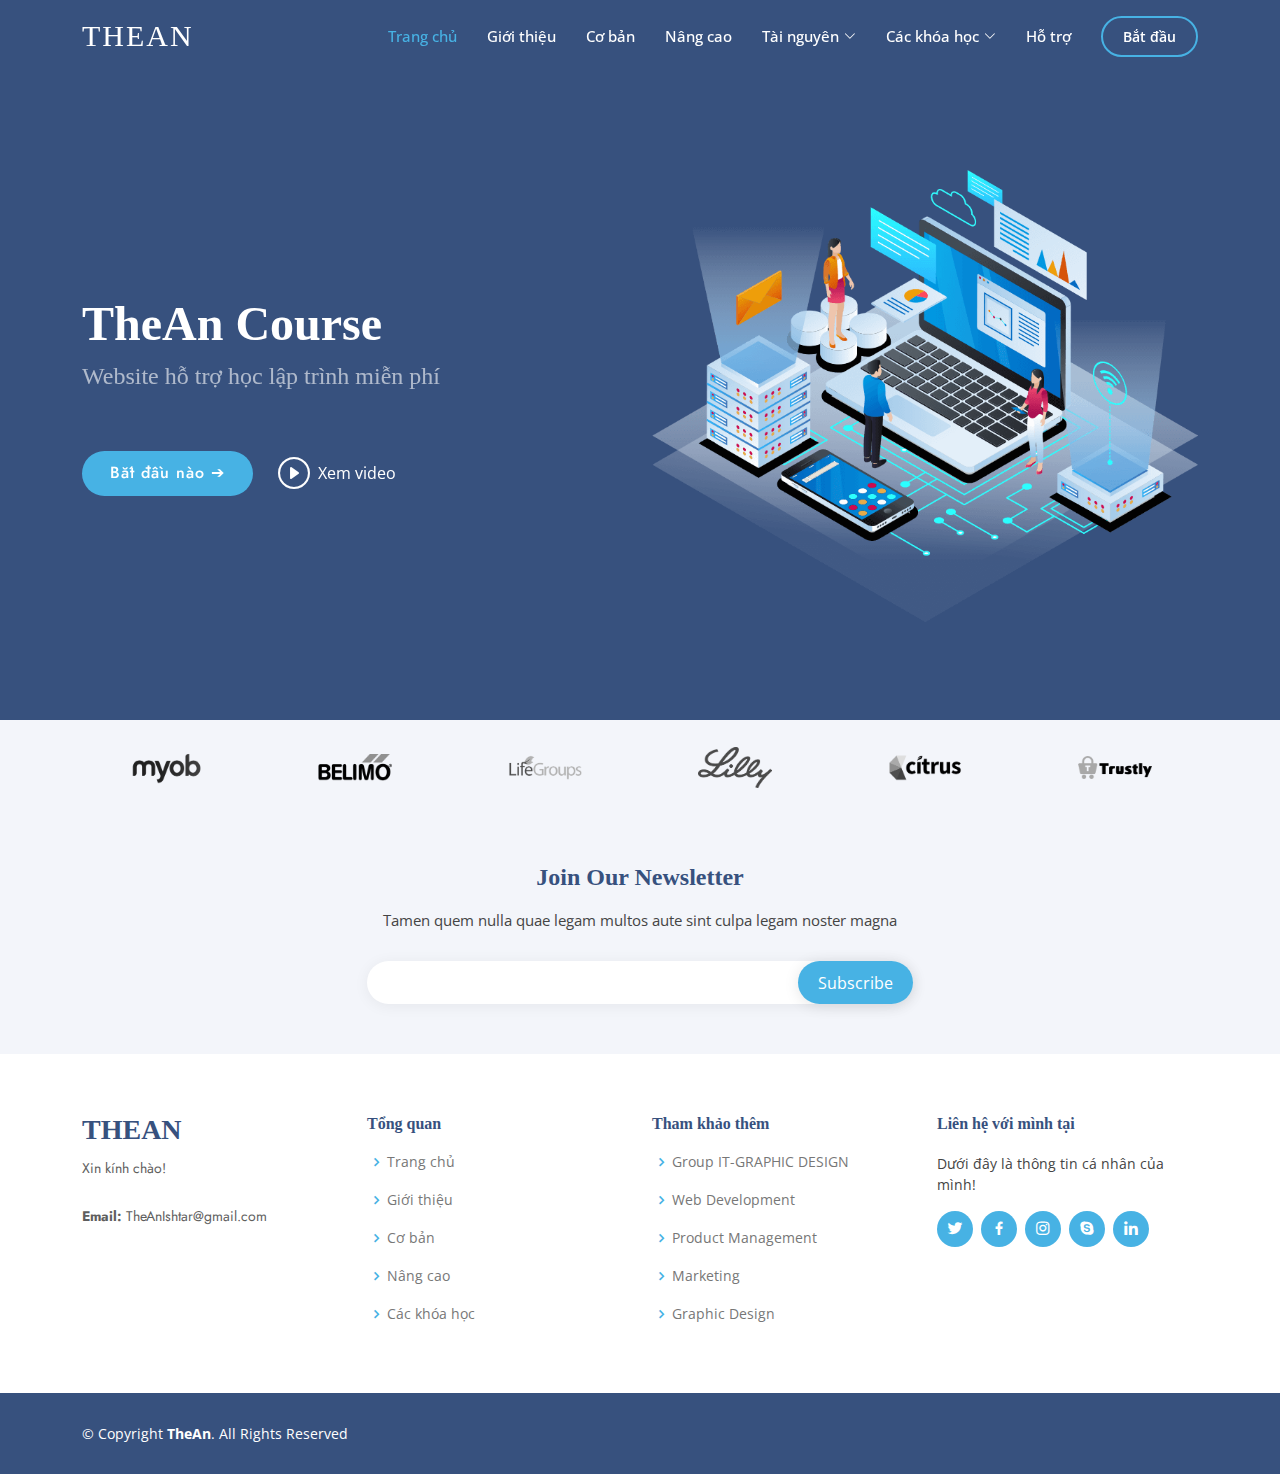
<file: index.html>
<!DOCTYPE html>
<html lang="en">

<head>
  <meta charset="utf-8">
  <meta content="width=device-width, initial-scale=1.0" name="viewport">

  <title>TheAn Course</title>
  <meta content="" name="description">
  <meta content="" name="keywords">

  <!-- Favicons -->
  <link href="assets/img/favicon.png" rel="icon">
  <link href="assets/img/apple-touch-icon.png" rel="apple-touch-icon">

  <!-- Google Fonts -->
  <link href="https://fonts.googleapis.com/css?family=Open+Sans:300,300i,400,400i,600,600i,700,700i|Jost:300,300i,400,400i,500,500i,600,600i,700,700i|Poppins:300,300i,400,400i,500,500i,600,600i,700,700i" rel="stylesheet">

  <!-- Vendor CSS Files -->
  <link href="assets/vendor/aos/aos.css" rel="stylesheet">
  <link href="assets/vendor/bootstrap/css/bootstrap.min.css" rel="stylesheet">
  <link href="assets/vendor/bootstrap-icons/bootstrap-icons.css" rel="stylesheet">
  <link href="assets/vendor/boxicons/css/boxicons.min.css" rel="stylesheet">
  <link href="assets/vendor/glightbox/css/glightbox.min.css" rel="stylesheet">
  <link href="assets/vendor/remixicon/remixicon.css" rel="stylesheet">
  <link href="assets/vendor/swiper/swiper-bundle.min.css" rel="stylesheet">

  <!-- Template Main CSS File -->
  <link href="assets/css/style.css" rel="stylesheet">

  <!-- =======================================================
  * Template Name: Arsha - v4.7.0
  * Template URL: https://bootstrapmade.com/arsha-free-bootstrap-html-template-corporate/
  * Author: BootstrapMade.com
  * License: https://bootstrapmade.com/license/
  ======================================================== -->
</head>

<body>

  <!-- ======= Header ======= -->
  <header id="header" class="fixed-top ">
    <div class="container d-flex align-items-center">

      <h1 class="logo me-auto"><a href="index.html">TheAn</a></h1>
      <!-- Uncomment below if you prefer to use an image logo -->
      <!-- <a href="index.html" class="logo me-auto"><img src="assets/img/logo.png" alt="" class="img-fluid"></a>-->

      <nav id="navbar" class="navbar">
        <ul>
          <li><a class="nav-link scrollto active" href="#hero">Trang chủ</a></li>
          <li><a class="nav-link scrollto" href="#about">Giới thiệu</a></li>
          <li><a class="nav-link scrollto" href="#services">Cơ bản</a></li>
          <li><a class="nav-link   scrollto" href="#portfolio">Nâng cao</a></li>
          <li class="dropdown"><a href="#"><span>Tài nguyên</span> <i class="bi bi-chevron-down"></i></a>
            <ul>
                  <li><a href="#">DEV-C++</a></li>
                  <li><a href="#">Notebean</a></li>
                  <li><a href="#">VS Studio CodeCode</a></li>
            </ul>
          </li>
          <li class="dropdown"><a href="#"><span>Các khóa học</span> <i class="bi bi-chevron-down"></i></a>
            <ul>
              <li><a href="#">Các môn tư duy</a></li>
              <li class="dropdown"><a href="#"><span>Tin học và lập trình</span> <i class="bi bi-chevron-right"></i></a>
                <ul>
                  <li><a href="#">Tin học cơ sở</a></li>
                  <li><a href="#">Tin học văn phòng</a></li>
                  <li><a href="#">Nhập môn lập trình C</a></li>
                  <li><a href="#">Java cơ bản</a></li>
                  <li><a href="#">Python cơ bản</a></li>
                </ul>
              </li>
              <li><a href="#">Cấu trúc máy tính</a></li>
              <li><a href="#">Lập trình Website</a></li>
              <li><a href="#">Lập trình ứng dụng</a></li>
            </ul>
          </li>
          <li><a class="nav-link scrollto" href="#contact">Hỗ trợ</a></li>
          <li><a class="getstarted scrollto" href="#about/index.html">Bắt đầu</a></li>
        </ul>
        <i class="bi bi-list mobile-nav-toggle"></i>
      </nav><!-- .navbar -->

    </div>
  </header><!-- End Header -->

  <!-- ======= Hero Section ======= -->
  <section id="hero" class="d-flex align-items-center">

    <div class="container">
      <div class="row">
        <div class="col-lg-6 d-flex flex-column justify-content-center pt-4 pt-lg-0 order-2 order-lg-1" data-aos="fade-up" data-aos-delay="200">
          <h1>TheAn Course</h1>
          <h2>Website hỗ trợ học lập trình miễn phí</h2>
          <div class="d-flex justify-content-center justify-content-lg-start">
            <a href="about/index.html" class="btn-get-started scrollto">Bắt đầu nào ➔</a>
            <a href="https://www.youtube.com/watch?v=jDDaplaOz7Q" class="glightbox btn-watch-video"><i class="bi bi-play-circle"></i><span>Xem video</span></a>
          </div>
        </div>
        <div class="col-lg-6 order-1 order-lg-2 hero-img" data-aos="zoom-in" data-aos-delay="200">
          <img src="assets/img/hero-img.png" class="img-fluid animated" alt="">
        </div>
      </div>
    </div>

  </section><!-- End Hero -->

  <main id="main">
    <!-- ======= Cliens Section ======= -->
    <section id="cliens" class="cliens section-bg">
      <div class="container">

        <div class="row" data-aos="zoom-in">

          <div class="col-lg-2 col-md-4 col-6 d-flex align-items-center justify-content-center">
            <img src="assets/img/clients/client-1.png" class="img-fluid" alt="">
          </div>

          <div class="col-lg-2 col-md-4 col-6 d-flex align-items-center justify-content-center">
            <img src="assets/img/clients/client-2.png" class="img-fluid" alt="">
          </div>

          <div class="col-lg-2 col-md-4 col-6 d-flex align-items-center justify-content-center">
            <img src="assets/img/clients/client-3.png" class="img-fluid" alt="">
          </div>

          <div class="col-lg-2 col-md-4 col-6 d-flex align-items-center justify-content-center">
            <img src="assets/img/clients/client-4.png" class="img-fluid" alt="">
          </div>

          <div class="col-lg-2 col-md-4 col-6 d-flex align-items-center justify-content-center">
            <img src="assets/img/clients/client-5.png" class="img-fluid" alt="">
          </div>

          <div class="col-lg-2 col-md-4 col-6 d-flex align-items-center justify-content-center">
            <img src="assets/img/clients/client-6.png" class="img-fluid" alt="">
          </div>

        </div>

      </div>
    </section><!-- End Cliens Section -->
  <!-- ======= Footer ======= -->
  <footer id="footer">

    <div class="footer-newsletter">
      <div class="container">
        <div class="row justify-content-center">
          <div class="col-lg-6">
            <h4>Join Our Newsletter</h4>
            <p>Tamen quem nulla quae legam multos aute sint culpa legam noster magna</p>
            <form action="" method="post">
              <input type="email" name="email"><input type="submit" value="Subscribe">
            </form>
          </div>
        </div>
      </div>
    </div>

    <div class="footer-top">
      <div class="container">
        <div class="row">

          <div class="col-lg-3 col-md-6 footer-contact">
            <h3>TheAn</h3>
            <p>
              Xin kính chào! <br><br>
              <strong>Email:</strong> TheAnIshtar@gmail.com<br>
            </p>
          </div>

          <div class="col-lg-3 col-md-6 footer-links">
            <h4>Tổng quan</h4>
            <ul>
              <li><i class="bx bx-chevron-right"></i> <a href="#">Trang chủ</a></li>
              <li><i class="bx bx-chevron-right"></i> <a href="#">Giới thiệu</a></li>
              <li><i class="bx bx-chevron-right"></i> <a href="#">Cơ bản</a></li>
              <li><i class="bx bx-chevron-right"></i> <a href="#">Nâng cao</a></li>
              <li><i class="bx bx-chevron-right"></i> <a href="#">Các khóa học</a></li>
            </ul>
          </div>

          <div class="col-lg-3 col-md-6 footer-links">
            <h4>Tham khảo thêm</h4>
            <ul>
              <li><i class="bx bx-chevron-right"></i> <a href="https://www.facebook.com/groups/180510643768048">Group IT-GRAPHIC DESIGN</a></li>
              <li><i class="bx bx-chevron-right"></i> <a href="#">Web Development</a></li>
              <li><i class="bx bx-chevron-right"></i> <a href="#">Product Management</a></li>
              <li><i class="bx bx-chevron-right"></i> <a href="#">Marketing</a></li>
              <li><i class="bx bx-chevron-right"></i> <a href="#">Graphic Design</a></li>
            </ul>
          </div>

          <div class="col-lg-3 col-md-6 footer-links">
            <h4>Liên hệ với mình tại</h4>
            <p>Dưới đây là thông tin cá nhân của mình!</p>
            <div class="social-links mt-3">
              <a href="https://www.twitter.com/theanishtar" class="twitter"><i class="bx bxl-twitter"></i></a>
              <a href="https://www.facebook.com/dangdeveloper" class="facebook"><i class="bx bxl-facebook"></i></a>
              <a href="https://www.instagram.com/theanishtar" class="instagram"><i class="bx bxl-instagram"></i></a>
              <a href="#" class="google-plus"><i class="bx bxl-skype"></i></a>
              <a href="https://www.linkedin.com/in/tranhuudang" class="linkedin"><i class="bx bxl-linkedin"></i></a>
            </div>
          </div>

        </div>
      </div>
    </div>

    <div class="container footer-bottom clearfix">
      <div class="copyright">
        &copy; Copyright <strong><span>TheAn</span></strong>. All Rights Reserved
      </div>
      <div class="credits">
        <!-- All the links in the footer should remain intact. -->
        <!-- You can delete the links only if you purchased the pro version. -->
        <!-- Licensing information: https://bootstrapmade.com/license/ -->
        <!-- Purchase the pro version with working PHP/AJAX contact form: https://bootstrapmade.com/arsha-free-bootstrap-html-template-corporate/ -->
      </div>
    </div>
  </footer><!-- End Footer -->

  <div id="preloader"></div>
  <a href="#" class="back-to-top d-flex align-items-center justify-content-center"><i class="bi bi-arrow-up-short"></i></a>

  <!-- Vendor JS Files -->
  <script src="assets/vendor/aos/aos.js"></script>
  <script src="assets/vendor/bootstrap/js/bootstrap.bundle.min.js"></script>
  <script src="assets/vendor/glightbox/js/glightbox.min.js"></script>
  <script src="assets/vendor/isotope-layout/isotope.pkgd.min.js"></script>
  <script src="assets/vendor/swiper/swiper-bundle.min.js"></script>
  <script src="assets/vendor/waypoints/noframework.waypoints.js"></script>
  <script src="assets/vendor/php-email-form/validate.js"></script>

  <!-- Template Main JS File -->
  <script src="assets/js/main.js"></script>

</body>

</html>
</file>
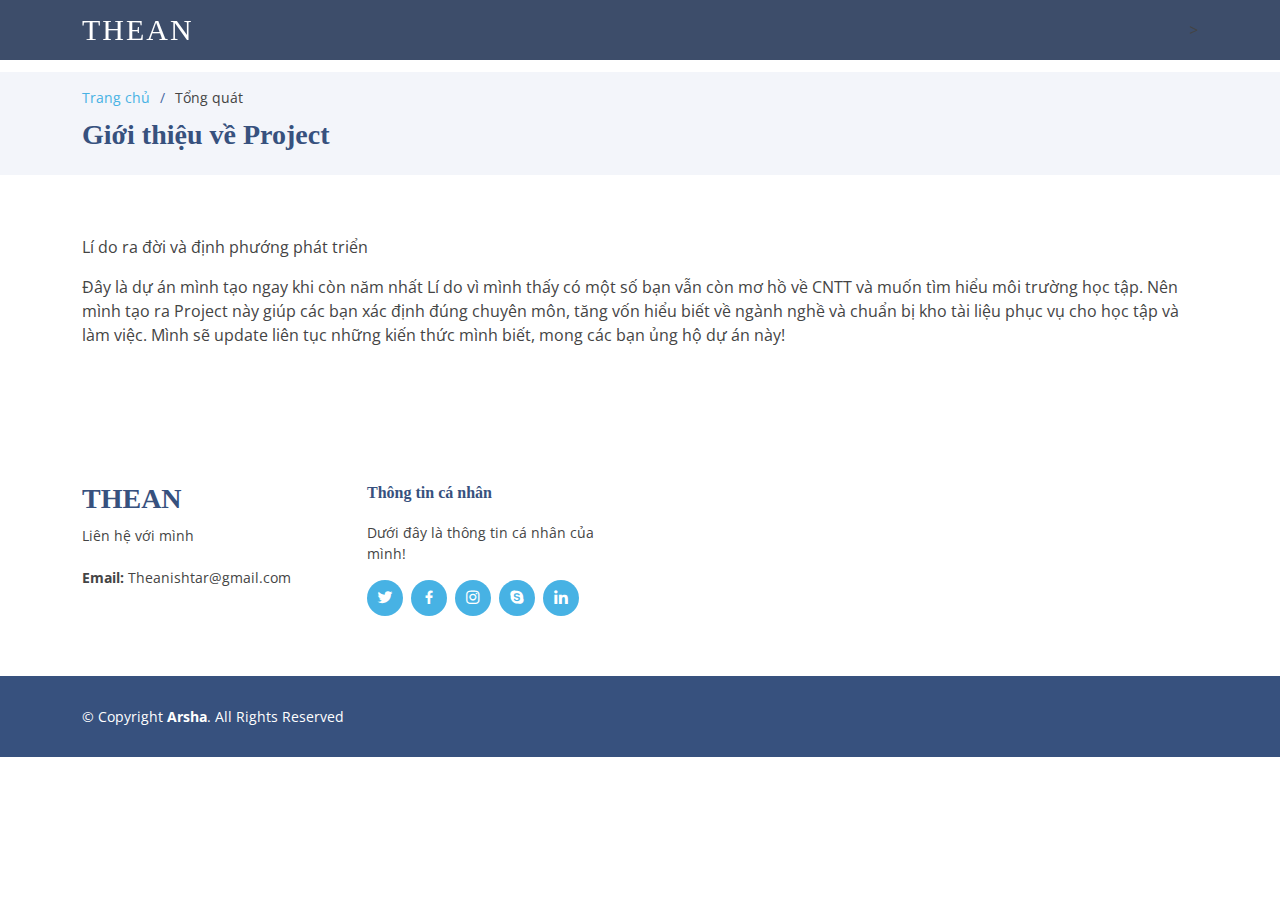
<file: about/index.html>
<!DOCTYPE html>
<html lang="en">

<head>
  <meta charset="utf-8">
  <meta content="width=device-width, initial-scale=1.0" name="viewport">

  <title>Thean Course</title>
  <meta content="" name="description">
  <meta content="" name="keywords">

  <!-- Favicons -->
  <link href="assets/img/favicon.png" rel="icon">
  <link href="assets/img/apple-touch-icon.png" rel="apple-touch-icon">

  <!-- Google Fonts -->
  <link href="https://fonts.googleapis.com/css?family=Open+Sans:300,300i,400,400i,600,600i,700,700i|Jost:300,300i,400,400i,500,500i,600,600i,700,700i|Poppins:300,300i,400,400i,500,500i,600,600i,700,700i" rel="stylesheet">

  <!-- Vendor CSS Files -->
  <link href="assets/vendor/aos/aos.css" rel="stylesheet">
  <link href="assets/vendor/bootstrap/css/bootstrap.min.css" rel="stylesheet">
  <link href="assets/vendor/bootstrap-icons/bootstrap-icons.css" rel="stylesheet">
  <link href="assets/vendor/boxicons/css/boxicons.min.css" rel="stylesheet">
  <link href="assets/vendor/glightbox/css/glightbox.min.css" rel="stylesheet">
  <link href="assets/vendor/remixicon/remixicon.css" rel="stylesheet">
  <link href="assets/vendor/swiper/swiper-bundle.min.css" rel="stylesheet">

  <!-- Template Main CSS File -->
  <link href="assets/css/style.css" rel="stylesheet">

  <!-- =======================================================
  * Template Name: Arsha - v4.7.0
  * Template URL: https://bootstrapmade.com/arsha-free-bootstrap-html-template-corporate/
  * Author: BootstrapMade.com
  * License: https://bootstrapmade.com/license/
  ======================================================== -->
</head>

<body>

  <!-- ======= Header ======= -->
  <header id="header" class="fixed-top header-inner-pages">
    <div class="container d-flex align-items-center">

      <h1 class="logo me-auto"><a href="../">Thean</a></h1>
      <!-- Uncomment below if you prefer to use an image logo -->
 ><!-- .navbar -->

    </div>
  </header><!-- End Header -->

  <main id="main">

    <!-- ======= Breadcrumbs ======= -->
    <section id="breadcrumbs" class="breadcrumbs">
      <div class="container">

        <ol>
          <li><a href="#">Trang chủ</a></li>
          <li>Tổng quát</li>
        </ol>
        <h2>Giới thiệu về Project</h2>

      </div>
    </section><!-- End Breadcrumbs -->

    <section class="inner-page">
      <div class="container">
        <p> 
          Lí do ra đời và định phướng phát triển <nav> Đây là dự án mình tạo ngay khi còn năm nhất Lí do vì mình thấy có một số bạn vẫn còn mơ hồ về CNTT và muốn tìm hiểu môi trường học tập.
          Nên mình tạo ra Project này giúp các bạn xác định đúng chuyên môn, tăng vốn hiểu biết về ngành nghề và chuẩn bị kho tài liệu phục vụ cho học tập và làm việc.
          Mình sẽ update liên tục những kiến thức mình biết, mong các bạn ủng hộ dự án này!
          </nav>
        </p>
      </div>
    </section>

  </main><!-- End #main -->

  <!-- ======= Footer ======= -->
  <footer id="footer">

   
      
    </div>

    <div class="footer-top">
      <div class="container">
        <div class="row">

          <div class="col-lg-3 col-md-6 footer-contact">
            <h3>Thean</h3>
              Liên hệ với mình<br><br>
                <strong>Email:</strong> Theanishtar@gmail.com<br>
            </p>
          </div>

         


          <div class="col-lg-3 col-md-6 footer-links">
            <h4>Thông tin cá nhân</h4>
            <p>Dưới đây là thông tin cá nhân của mình!</p>
            <div class="social-links mt-3">
              <a href="https://www.twitter.com/theanishtar" class="twitter"><i class="bx bxl-twitter"></i></a>
              <a href="https://www.facebook.com/dangdeveloper" class="facebook"><i class="bx bxl-facebook"></i></a>
              <a href="https://www.instagram.com/theanishtar" class="instagram"><i class="bx bxl-instagram"></i></a>
              <a href="#" class="google-plus"><i class="bx bxl-skype"></i></a>
              <a href="https://www.linkedin.com/in/tranhuudang" class="linkedin"><i class="bx bxl-linkedin"></i></a>
            </div>
          </div>

        </div>
      </div>
    </div>

    <div class="container footer-bottom clearfix">
      <div class="copyright">
        &copy; Copyright <strong><span>Arsha</span></strong>. All Rights Reserved
      </div>
      <div class="credits">
        <!-- All the links in the footer should remain intact. -->
        <!-- You can delete the links only if you purchased the pro version. -->
        <!-- Licensing information: https://bootstrapmade.com/license/ -->
        <!-- Purchase the pro version with working PHP/AJAX contact form: https://bootstrapmade.com/arsha-free-bootstrap-html-template-corporate/ -->
        
      </div>
    </div>
  </footer><!-- End Footer -->

  <div id="preloader"></div>
  <a href="#" class="back-to-top d-flex align-items-center justify-content-center"><i class="bi bi-arrow-right-short"></i></a>

  <!-- Vendor JS Files -->
  <script src="assets/vendor/aos/aos.js"></script>
  <script src="assets/vendor/bootstrap/js/bootstrap.bundle.min.js"></script>
  <script src="assets/vendor/glightbox/js/glightbox.min.js"></script>
  <script src="assets/vendor/isotope-layout/isotope.pkgd.min.js"></script>
  <script src="assets/vendor/swiper/swiper-bundle.min.js"></script>
  <script src="assets/vendor/waypoints/noframework.waypoints.js"></script>
  <script src="assets/vendor/php-email-form/validate.js"></script>

  <!-- Template Main JS File -->
  <script src="assets/js/main.js"></script>

</body>

</html>
</file>
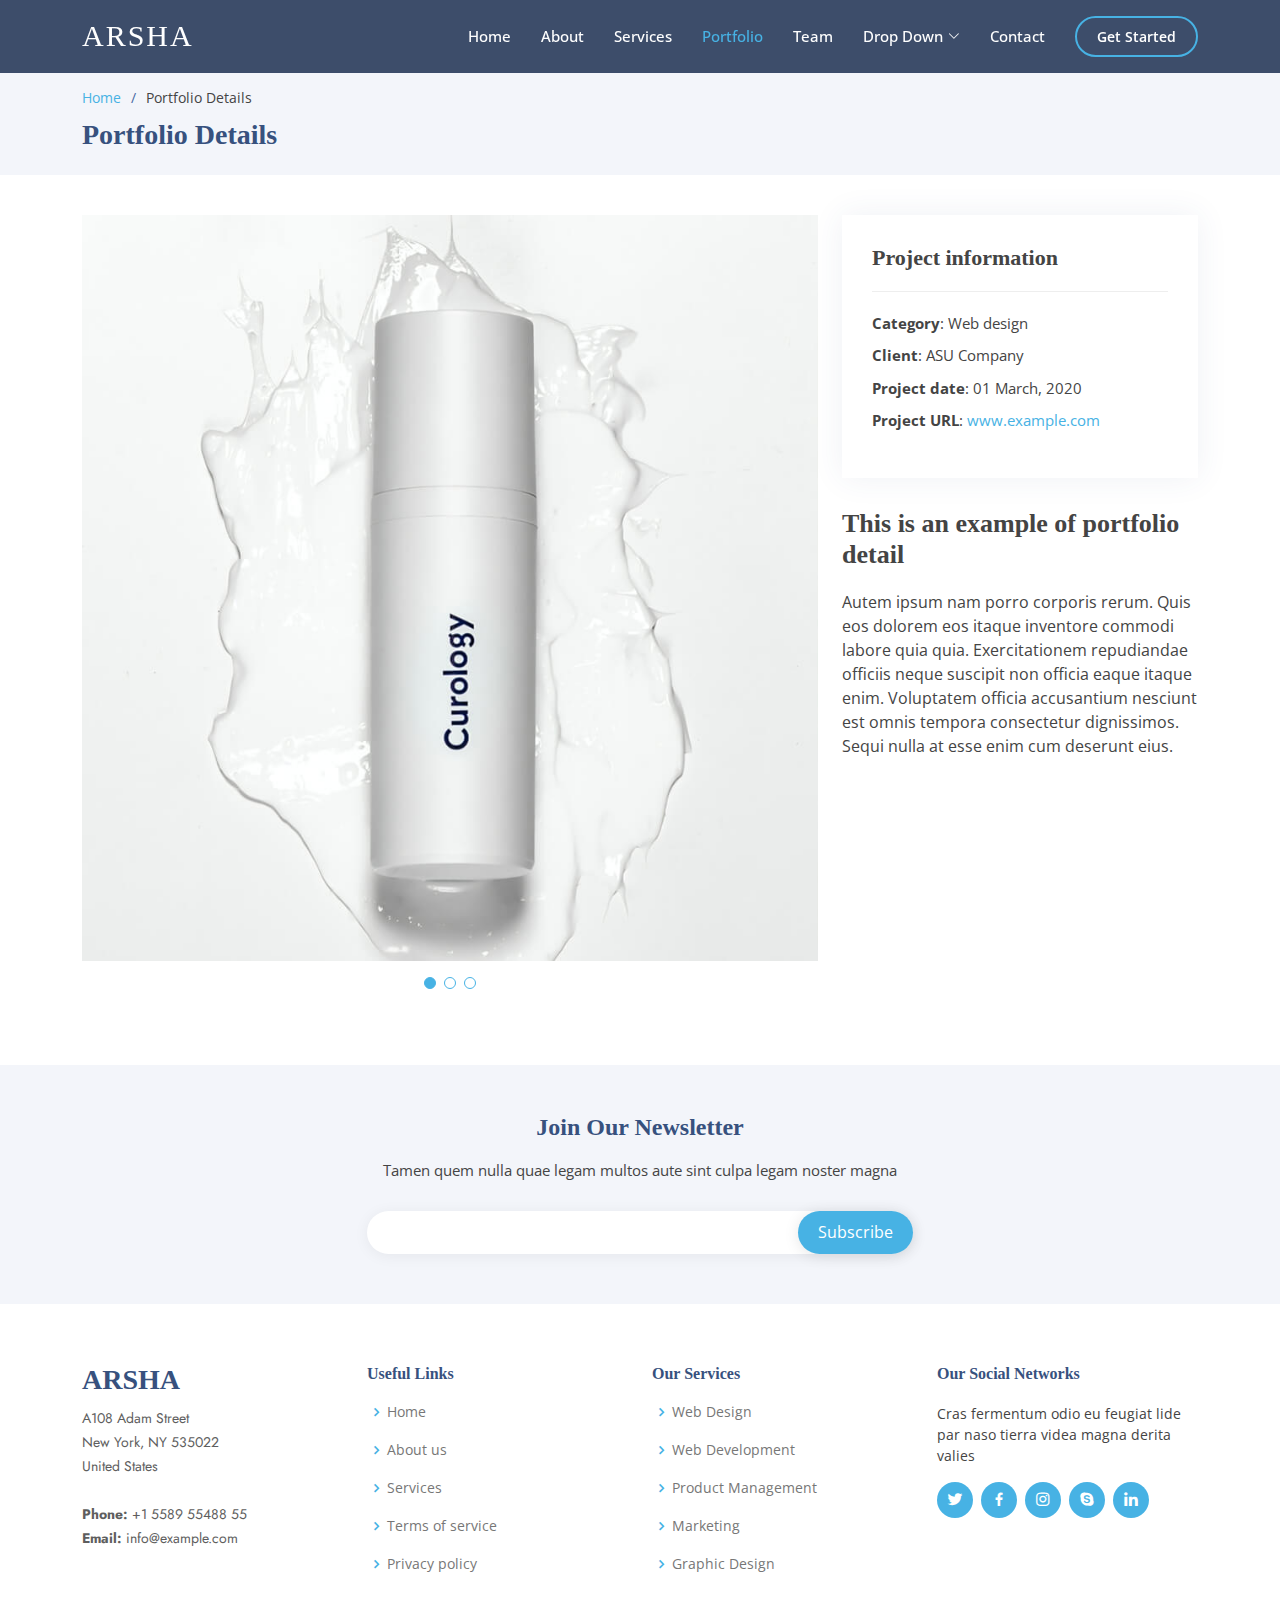
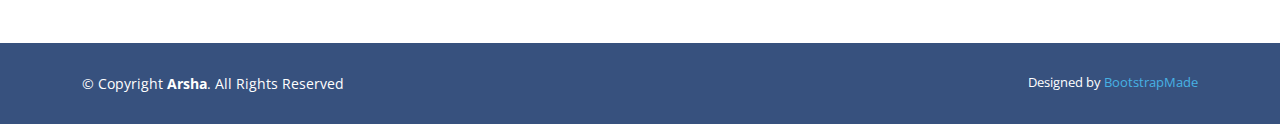
<file: about/portfolio-details.html>
<!DOCTYPE html>
<html lang="en">

<head>
  <meta charset="utf-8">
  <meta content="width=device-width, initial-scale=1.0" name="viewport">

  <title>Portfolio Details - Arsha Bootstrap Template</title>
  <meta content="" name="description">
  <meta content="" name="keywords">

  <!-- Favicons -->
  <link href="assets/img/favicon.png" rel="icon">
  <link href="assets/img/apple-touch-icon.png" rel="apple-touch-icon">

  <!-- Google Fonts -->
  <link href="https://fonts.googleapis.com/css?family=Open+Sans:300,300i,400,400i,600,600i,700,700i|Jost:300,300i,400,400i,500,500i,600,600i,700,700i|Poppins:300,300i,400,400i,500,500i,600,600i,700,700i" rel="stylesheet">

  <!-- Vendor CSS Files -->
  <link href="assets/vendor/aos/aos.css" rel="stylesheet">
  <link href="assets/vendor/bootstrap/css/bootstrap.min.css" rel="stylesheet">
  <link href="assets/vendor/bootstrap-icons/bootstrap-icons.css" rel="stylesheet">
  <link href="assets/vendor/boxicons/css/boxicons.min.css" rel="stylesheet">
  <link href="assets/vendor/glightbox/css/glightbox.min.css" rel="stylesheet">
  <link href="assets/vendor/remixicon/remixicon.css" rel="stylesheet">
  <link href="assets/vendor/swiper/swiper-bundle.min.css" rel="stylesheet">

  <!-- Template Main CSS File -->
  <link href="assets/css/style.css" rel="stylesheet">

  <!-- =======================================================
  * Template Name: Arsha - v4.7.0
  * Template URL: https://bootstrapmade.com/arsha-free-bootstrap-html-template-corporate/
  * Author: BootstrapMade.com
  * License: https://bootstrapmade.com/license/
  ======================================================== -->
</head>

<body>

  <!-- ======= Header ======= -->
  <header id="header" class="fixed-top header-inner-pages">
    <div class="container d-flex align-items-center">

      <h1 class="logo me-auto"><a href="index.html">Arsha</a></h1>
      <!-- Uncomment below if you prefer to use an image logo -->
      <!-- <a href="index.html" class="logo me-auto"><img src="assets/img/logo.png" alt="" class="img-fluid"></a>-->

      <nav id="navbar" class="navbar">
        <ul>
          <li><a class="nav-link scrollto " href="#hero">Home</a></li>
          <li><a class="nav-link scrollto" href="#about">About</a></li>
          <li><a class="nav-link scrollto" href="#services">Services</a></li>
          <li><a class="nav-link  active scrollto" href="#portfolio">Portfolio</a></li>
          <li><a class="nav-link scrollto" href="#team">Team</a></li>
          <li class="dropdown"><a href="#"><span>Drop Down</span> <i class="bi bi-chevron-down"></i></a>
            <ul>
              <li><a href="#">Drop Down 1</a></li>
              <li class="dropdown"><a href="#"><span>Deep Drop Down</span> <i class="bi bi-chevron-right"></i></a>
                <ul>
                  <li><a href="#">Deep Drop Down 1</a></li>
                  <li><a href="#">Deep Drop Down 2</a></li>
                  <li><a href="#">Deep Drop Down 3</a></li>
                  <li><a href="#">Deep Drop Down 4</a></li>
                  <li><a href="#">Deep Drop Down 5</a></li>
                </ul>
              </li>
              <li><a href="#">Drop Down 2</a></li>
              <li><a href="#">Drop Down 3</a></li>
              <li><a href="#">Drop Down 4</a></li>
            </ul>
          </li>
          <li><a class="nav-link scrollto" href="#contact">Contact</a></li>
          <li><a class="getstarted scrollto" href="#about">Get Started</a></li>
        </ul>
        <i class="bi bi-list mobile-nav-toggle"></i>
      </nav><!-- .navbar -->

    </div>
  </header><!-- End Header -->

  <main id="main">

    <!-- ======= Breadcrumbs ======= -->
    <section id="breadcrumbs" class="breadcrumbs">
      <div class="container">

        <ol>
          <li><a href="index.html">Home</a></li>
          <li>Portfolio Details</li>
        </ol>
        <h2>Portfolio Details</h2>

      </div>
    </section><!-- End Breadcrumbs -->

    <!-- ======= Portfolio Details Section ======= -->
    <section id="portfolio-details" class="portfolio-details">
      <div class="container">

        <div class="row gy-4">

          <div class="col-lg-8">
            <div class="portfolio-details-slider swiper">
              <div class="swiper-wrapper align-items-center">

                <div class="swiper-slide">
                  <img src="assets/img/portfolio/portfolio-1.jpg" alt="">
                </div>

                <div class="swiper-slide">
                  <img src="assets/img/portfolio/portfolio-2.jpg" alt="">
                </div>

                <div class="swiper-slide">
                  <img src="assets/img/portfolio/portfolio-3.jpg" alt="">
                </div>

              </div>
              <div class="swiper-pagination"></div>
            </div>
          </div>

          <div class="col-lg-4">
            <div class="portfolio-info">
              <h3>Project information</h3>
              <ul>
                <li><strong>Category</strong>: Web design</li>
                <li><strong>Client</strong>: ASU Company</li>
                <li><strong>Project date</strong>: 01 March, 2020</li>
                <li><strong>Project URL</strong>: <a href="#">www.example.com</a></li>
              </ul>
            </div>
            <div class="portfolio-description">
              <h2>This is an example of portfolio detail</h2>
              <p>
                Autem ipsum nam porro corporis rerum. Quis eos dolorem eos itaque inventore commodi labore quia quia. Exercitationem repudiandae officiis neque suscipit non officia eaque itaque enim. Voluptatem officia accusantium nesciunt est omnis tempora consectetur dignissimos. Sequi nulla at esse enim cum deserunt eius.
              </p>
            </div>
          </div>

        </div>

      </div>
    </section><!-- End Portfolio Details Section -->

  </main><!-- End #main -->

  <!-- ======= Footer ======= -->
  <footer id="footer">

    <div class="footer-newsletter">
      <div class="container">
        <div class="row justify-content-center">
          <div class="col-lg-6">
            <h4>Join Our Newsletter</h4>
            <p>Tamen quem nulla quae legam multos aute sint culpa legam noster magna</p>
            <form action="" method="post">
              <input type="email" name="email"><input type="submit" value="Subscribe">
            </form>
          </div>
        </div>
      </div>
    </div>

    <div class="footer-top">
      <div class="container">
        <div class="row">

          <div class="col-lg-3 col-md-6 footer-contact">
            <h3>Arsha</h3>
            <p>
              A108 Adam Street <br>
              New York, NY 535022<br>
              United States <br><br>
              <strong>Phone:</strong> +1 5589 55488 55<br>
              <strong>Email:</strong> info@example.com<br>
            </p>
          </div>

          <div class="col-lg-3 col-md-6 footer-links">
            <h4>Useful Links</h4>
            <ul>
              <li><i class="bx bx-chevron-right"></i> <a href="#">Home</a></li>
              <li><i class="bx bx-chevron-right"></i> <a href="#">About us</a></li>
              <li><i class="bx bx-chevron-right"></i> <a href="#">Services</a></li>
              <li><i class="bx bx-chevron-right"></i> <a href="#">Terms of service</a></li>
              <li><i class="bx bx-chevron-right"></i> <a href="#">Privacy policy</a></li>
            </ul>
          </div>

          <div class="col-lg-3 col-md-6 footer-links">
            <h4>Our Services</h4>
            <ul>
              <li><i class="bx bx-chevron-right"></i> <a href="#">Web Design</a></li>
              <li><i class="bx bx-chevron-right"></i> <a href="#">Web Development</a></li>
              <li><i class="bx bx-chevron-right"></i> <a href="#">Product Management</a></li>
              <li><i class="bx bx-chevron-right"></i> <a href="#">Marketing</a></li>
              <li><i class="bx bx-chevron-right"></i> <a href="#">Graphic Design</a></li>
            </ul>
          </div>

          <div class="col-lg-3 col-md-6 footer-links">
            <h4>Our Social Networks</h4>
            <p>Cras fermentum odio eu feugiat lide par naso tierra videa magna derita valies</p>
            <div class="social-links mt-3">
              <a href="#" class="twitter"><i class="bx bxl-twitter"></i></a>
              <a href="#" class="facebook"><i class="bx bxl-facebook"></i></a>
              <a href="#" class="instagram"><i class="bx bxl-instagram"></i></a>
              <a href="#" class="google-plus"><i class="bx bxl-skype"></i></a>
              <a href="#" class="linkedin"><i class="bx bxl-linkedin"></i></a>
            </div>
          </div>

        </div>
      </div>
    </div>

    <div class="container footer-bottom clearfix">
      <div class="copyright">
        &copy; Copyright <strong><span>Arsha</span></strong>. All Rights Reserved
      </div>
      <div class="credits">
        <!-- All the links in the footer should remain intact. -->
        <!-- You can delete the links only if you purchased the pro version. -->
        <!-- Licensing information: https://bootstrapmade.com/license/ -->
        <!-- Purchase the pro version with working PHP/AJAX contact form: https://bootstrapmade.com/arsha-free-bootstrap-html-template-corporate/ -->
        Designed by <a href="https://bootstrapmade.com/">BootstrapMade</a>
      </div>
    </div>
  </footer><!-- End Footer -->

  <div id="preloader"></div>
  <a href="#" class="back-to-top d-flex align-items-center justify-content-center"><i class="bi bi-arrow-up-short"></i></a>

  <!-- Vendor JS Files -->
  <script src="assets/vendor/aos/aos.js"></script>
  <script src="assets/vendor/bootstrap/js/bootstrap.bundle.min.js"></script>
  <script src="assets/vendor/glightbox/js/glightbox.min.js"></script>
  <script src="assets/vendor/isotope-layout/isotope.pkgd.min.js"></script>
  <script src="assets/vendor/swiper/swiper-bundle.min.js"></script>
  <script src="assets/vendor/waypoints/noframework.waypoints.js"></script>
  <script src="assets/vendor/php-email-form/validate.js"></script>

  <!-- Template Main JS File -->
  <script src="assets/js/main.js"></script>

</body>

</html>
</file>
<file: assets/css/style.css>
/**
* Template Name: Arsha - v4.7.0
* Template URL: https://bootstrapmade.com/arsha-free-bootstrap-html-template-corporate/
* Author: BootstrapMade.com
* License: https://bootstrapmade.com/license/
*/

/*--------------------------------------------------------------
# General
--------------------------------------------------------------*/
body {
  font-family: "Open Sans", sans-serif;
  color: #444444;
}

a {
  color: #47b2e4;
  text-decoration: none;
}

a:hover {
  color: #73c5eb;
  text-decoration: none;
}

h1, h2, h3, h4, h5, h6 {
  font-family: "Times New Roman", serif;
}

/*--------------------------------------------------------------
# Preloader
--------------------------------------------------------------*/
#preloader {
  position: fixed;
  top: 0;
  left: 0;
  right: 0;
  bottom: 0;
  z-index: 9999;
  overflow: hidden;
  background: #37517e;
}

#preloader:before {
  content: "";
  position: fixed;
  top: calc(50% - 30px);
  left: calc(50% - 30px);
  border: 6px solid #37517e;
  border-top-color: #fff;
  border-bottom-color: #fff;
  border-radius: 50%;
  width: 60px;
  height: 60px;
  -webkit-animation: animate-preloader 1s linear infinite;
  animation: animate-preloader 1s linear infinite;
}

@-webkit-keyframes animate-preloader {
  0% {
    transform: rotate(0deg);
  }
  100% {
    transform: rotate(360deg);
  }
}

@keyframes animate-preloader {
  0% {
    transform: rotate(0deg);
  }
  100% {
    transform: rotate(360deg);
  }
}
/*--------------------------------------------------------------
# Back to top button
--------------------------------------------------------------*/
.back-to-top {
  position: fixed;
  visibility: hidden;
  opacity: 0;
  right: 15px;
  bottom: 15px;
  z-index: 996;
  background: #47b2e4;
  width: 40px;
  height: 40px;
  border-radius: 50px;
  transition: all 0.4s;
}
.back-to-top i {
  font-size: 24px;
  color: #fff;
  line-height: 0;
}
.back-to-top:hover {
  background: #6bc1e9;
  color: #fff;
}
.back-to-top.active {
  visibility: visible;
  opacity: 1;
}

/*--------------------------------------------------------------
# Header
--------------------------------------------------------------*/
#header {
  transition: all 0.5s;
  z-index: 997;
  padding: 15px 0;
}
#header.header-scrolled, #header.header-inner-pages {
  background: rgba(40, 58, 90, 0.9);
}
#header .logo {
  font-size: 30px;
  margin: 0;
  padding: 0;
  line-height: 1;
  font-weight: 500;
  letter-spacing: 2px;
  text-transform: uppercase;
}
#header .logo a {
  color: #fff;
}
#header .logo img {
  max-height: 40px;
}

/*--------------------------------------------------------------
# Navigation Menu
--------------------------------------------------------------*/
/**
* Desktop Navigation 
*/
.navbar {
  padding: 0;
}
.navbar ul {
  margin: 0;
  padding: 0;
  display: flex;
  list-style: none;
  align-items: center;
}
.navbar li {
  position: relative;
}
.navbar a, .navbar a:focus {
  display: flex;
  align-items: center;
  justify-content: space-between;
  padding: 10px 0 10px 30px;
  font-size: 15px;
  font-weight: 500;
  color: #fff;
  white-space: nowrap;
  transition: 0.3s;
}
.navbar a i, .navbar a:focus i {
  font-size: 12px;
  line-height: 0;
  margin-left: 5px;
}
.navbar a:hover, .navbar .active, .navbar .active:focus, .navbar li:hover > a {
  color: #47b2e4;
}
.navbar .getstarted, .navbar .getstarted:focus {
  padding: 8px 20px;
  margin-left: 30px;
  border-radius: 50px;
  color: #fff;
  font-size: 14px;
  border: 2px solid #47b2e4;
  font-weight: 600;
}
.navbar .getstarted:hover, .navbar .getstarted:focus:hover {
  color: #fff;
  background: #31a9e1;
}
.navbar .dropdown ul {
  display: block;
  position: absolute;
  left: 14px;
  top: calc(100% + 30px);
  margin: 0;
  padding: 10px 0;
  z-index: 99;
  opacity: 0;
  visibility: hidden;
  background: #fff;
  box-shadow: 0px 0px 30px rgba(127, 137, 161, 0.25);
  transition: 0.3s;
  border-radius: 4px;
}
.navbar .dropdown ul li {
  min-width: 200px;
}
.navbar .dropdown ul a {
  padding: 10px 20px;
  font-size: 14px;
  text-transform: none;
  font-weight: 500;
  color: #0c3c53;
}
.navbar .dropdown ul a i {
  font-size: 12px;
}
.navbar .dropdown ul a:hover, .navbar .dropdown ul .active:hover, .navbar .dropdown ul li:hover > a {
  color: #47b2e4;
}
.navbar .dropdown:hover > ul {
  opacity: 1;
  top: 100%;
  visibility: visible;
}
.navbar .dropdown .dropdown ul {
  top: 0;
  left: calc(100% - 30px);
  visibility: hidden;
}
.navbar .dropdown .dropdown:hover > ul {
  opacity: 1;
  top: 0;
  left: 100%;
  visibility: visible;
}
@media (max-width: 1366px) {
  .navbar .dropdown .dropdown ul {
    left: -90%;
  }
  .navbar .dropdown .dropdown:hover > ul {
    left: -100%;
  }
}

/**
* Mobile Navigation 
*/
.mobile-nav-toggle {
  color: #fff;
  font-size: 28px;
  cursor: pointer;
  display: none;
  line-height: 0;
  transition: 0.5s;
}
.mobile-nav-toggle.bi-x {
  color: #fff;
}

@media (max-width: 991px) {
  .mobile-nav-toggle {
    display: block;
  }

  .navbar ul {
    display: none;
  }
}
.navbar-mobile {
  position: fixed;
  overflow: hidden;
  top: 0;
  right: 0;
  left: 0;
  bottom: 0;
  background: rgba(40, 58, 90, 0.9);
  transition: 0.3s;
  z-index: 999;
}
.navbar-mobile .mobile-nav-toggle {
  position: absolute;
  top: 15px;
  right: 15px;
}
.navbar-mobile ul {
  display: block;
  position: absolute;
  top: 55px;
  right: 15px;
  bottom: 15px;
  left: 15px;
  padding: 10px 0;
  border-radius: 10px;
  background-color: #fff;
  overflow-y: auto;
  transition: 0.3s;
}
.navbar-mobile a, .navbar-mobile a:focus {
  padding: 10px 20px;
  font-size: 15px;
  color: #37517e;
}
.navbar-mobile a:hover, .navbar-mobile .active, .navbar-mobile li:hover > a {
  color: #47b2e4;
}
.navbar-mobile .getstarted, .navbar-mobile .getstarted:focus {
  margin: 15px;
  color: #37517e;
}
.navbar-mobile .dropdown ul {
  position: static;
  display: none;
  margin: 10px 20px;
  padding: 10px 0;
  z-index: 99;
  opacity: 1;
  visibility: visible;
  background: #fff;
  box-shadow: 0px 0px 30px rgba(127, 137, 161, 0.25);
}
.navbar-mobile .dropdown ul li {
  min-width: 200px;
}
.navbar-mobile .dropdown ul a {
  padding: 10px 20px;
}
.navbar-mobile .dropdown ul a i {
  font-size: 12px;
}
.navbar-mobile .dropdown ul a:hover, .navbar-mobile .dropdown ul .active:hover, .navbar-mobile .dropdown ul li:hover > a {
  color: #47b2e4;
}
.navbar-mobile .dropdown > .dropdown-active {
  display: block;
}

/*--------------------------------------------------------------
# Hero Section
--------------------------------------------------------------*/
#hero {
  width: 100%;
  height: 80vh;
  background: #37517e;
}
#hero .container {
  padding-top: 72px;
}
#hero h1 {
  margin: 0 0 10px 0;
  font-size: 48px;
  font-weight: 700;
  line-height: 56px;
  color: #fff;
}
#hero h2 {
  color: rgba(255, 255, 255, 0.6);
  margin-bottom: 50px;
  font-size: 24px;
}
#hero .btn-get-started {
  font-family: "Jost", sans-serif;
  font-weight: 500;
  font-size: 16px;
  letter-spacing: 1px;
  display: inline-block;
  padding: 10px 28px 11px 28px;
  border-radius: 50px;
  transition: 0.5s;
  margin: 10px 0 0 0;
  color: #fff;
  background: #47b2e4;
}
#hero .btn-get-started:hover {
  background: #209dd8;
}
#hero .btn-watch-video {
  font-size: 16px;
  display: flex;
  align-items: center;
  transition: 0.5s;
  margin: 10px 0 0 25px;
  color: #fff;
  line-height: 1;
}
#hero .btn-watch-video i {
  line-height: 0;
  color: #fff;
  font-size: 32px;
  transition: 0.3s;
  margin-right: 8px;
}
#hero .btn-watch-video:hover i {
  color: #47b2e4;
}
#hero .animated {
  animation: up-down 2s ease-in-out infinite alternate-reverse both;
}
@media (max-width: 991px) {
  #hero {
    height: 100vh;
    text-align: center;
  }
  #hero .animated {
    -webkit-animation: none;
    animation: none;
  }
  #hero .hero-img {
    text-align: center;
  }
  #hero .hero-img img {
    width: 50%;
  }
}
@media (max-width: 768px) {
  #hero h1 {
    font-size: 28px;
    line-height: 36px;
  }
  #hero h2 {
    font-size: 18px;
    line-height: 24px;
    margin-bottom: 30px;
  }
  #hero .hero-img img {
    width: 70%;
  }
}
@media (max-width: 575px) {
  #hero .hero-img img {
    width: 80%;
  }
  #hero .btn-get-started {
    font-size: 16px;
    padding: 10px 24px 11px 24px;
  }
}

@-webkit-keyframes up-down {
  0% {
    transform: translateY(10px);
  }
  100% {
    transform: translateY(-10px);
  }
}

@keyframes up-down {
  0% {
    transform: translateY(10px);
  }
  100% {
    transform: translateY(-10px);
  }
}
/*--------------------------------------------------------------
# Sections General
--------------------------------------------------------------*/
section {
  padding: 60px 0;
  overflow: hidden;
}

.section-bg {
  background-color: #f3f5fa;
}

.section-title {
  text-align: center;
  padding-bottom: 30px;
}
.section-title h2 {
  font-size: 32px;
  font-weight: bold;
  text-transform: uppercase;
  margin-bottom: 20px;
  padding-bottom: 20px;
  position: relative;
  color: #37517e;
}
.section-title h2::before {
  content: "";
  position: absolute;
  display: block;
  width: 120px;
  height: 1px;
  background: #ddd;
  bottom: 1px;
  left: calc(50% - 60px);
}
.section-title h2::after {
  content: "";
  position: absolute;
  display: block;
  width: 40px;
  height: 3px;
  background: #47b2e4;
  bottom: 0;
  left: calc(50% - 20px);
}
.section-title p {
  margin-bottom: 0;
}

/*--------------------------------------------------------------
# Cliens
--------------------------------------------------------------*/
.cliens {
  padding: 12px 0;
  text-align: center;
}
.cliens img {
  max-width: 45%;
  transition: all 0.4s ease-in-out;
  display: inline-block;
  padding: 15px 0;
  filter: grayscale(100);
}
.cliens img:hover {
  filter: none;
  transform: scale(1.1);
}
@media (max-width: 768px) {
  .cliens img {
    max-width: 40%;
  }
}

/*--------------------------------------------------------------
# About Us
--------------------------------------------------------------*/
.about .content h3 {
  font-weight: 600;
  font-size: 26px;
}
.about .content ul {
  list-style: none;
  padding: 0;
}
.about .content ul li {
  padding-left: 28px;
  position: relative;
}
.about .content ul li + li {
  margin-top: 10px;
}
.about .content ul i {
  position: absolute;
  left: 0;
  top: 2px;
  font-size: 20px;
  color: #47b2e4;
  line-height: 1;
}
.about .content p:last-child {
  margin-bottom: 0;
}
.about .content .btn-learn-more {
  font-family: "Poppins", sans-serif;
  font-weight: 500;
  font-size: 14px;
  letter-spacing: 1px;
  display: inline-block;
  padding: 12px 32px;
  border-radius: 4px;
  transition: 0.3s;
  line-height: 1;
  color: #47b2e4;
  -webkit-animation-delay: 0.8s;
  animation-delay: 0.8s;
  margin-top: 6px;
  border: 2px solid #47b2e4;
}
.about .content .btn-learn-more:hover {
  background: #47b2e4;
  color: #fff;
  text-decoration: none;
}

/*--------------------------------------------------------------
# Why Us
--------------------------------------------------------------*/
.why-us .content {
  padding: 60px 100px 0 100px;
}
.why-us .content h3 {
  font-weight: 400;
  font-size: 34px;
  color: #37517e;
}
.why-us .content h4 {
  font-size: 20px;
  font-weight: 700;
  margin-top: 5px;
}
.why-us .content p {
  font-size: 15px;
  color: #848484;
}
.why-us .img {
  background-size: contain;
  background-repeat: no-repeat;
  background-position: center center;
}
.why-us .accordion-list {
  padding: 0 100px 60px 100px;
}
.why-us .accordion-list ul {
  padding: 0;
  list-style: none;
}
.why-us .accordion-list li + li {
  margin-top: 15px;
}
.why-us .accordion-list li {
  padding: 20px;
  background: #fff;
  border-radius: 4px;
}
.why-us .accordion-list a {
  display: block;
  position: relative;
  font-family: "Poppins", sans-serif;
  font-size: 16px;
  line-height: 24px;
  font-weight: 500;
  padding-right: 30px;
  outline: none;
  cursor: pointer;
}
.why-us .accordion-list span {
  color: #47b2e4;
  font-weight: 600;
  font-size: 18px;
  padding-right: 10px;
}
.why-us .accordion-list i {
  font-size: 24px;
  position: absolute;
  right: 0;
  top: 0;
}
.why-us .accordion-list p {
  margin-bottom: 0;
  padding: 10px 0 0 0;
}
.why-us .accordion-list .icon-show {
  display: none;
}
.why-us .accordion-list a.collapsed {
  color: #343a40;
}
.why-us .accordion-list a.collapsed:hover {
  color: #47b2e4;
}
.why-us .accordion-list a.collapsed .icon-show {
  display: inline-block;
}
.why-us .accordion-list a.collapsed .icon-close {
  display: none;
}
@media (max-width: 1024px) {
  .why-us .content, .why-us .accordion-list {
    padding-left: 0;
    padding-right: 0;
  }
}
@media (max-width: 992px) {
  .why-us .img {
    min-height: 400px;
  }
  .why-us .content {
    padding-top: 30px;
  }
  .why-us .accordion-list {
    padding-bottom: 30px;
  }
}
@media (max-width: 575px) {
  .why-us .img {
    min-height: 200px;
  }
}

/*--------------------------------------------------------------
# Skills
--------------------------------------------------------------*/
.skills .content h3 {
  font-weight: 700;
  font-size: 32px;
  color: #37517e;
  font-family: "Poppins", sans-serif;
}
.skills .content ul {
  list-style: none;
  padding: 0;
}
.skills .content ul li {
  padding-bottom: 10px;
}
.skills .content ul i {
  font-size: 20px;
  padding-right: 4px;
  color: #47b2e4;
}
.skills .content p:last-child {
  margin-bottom: 0;
}
.skills .progress {
  height: 60px;
  display: block;
  background: none;
  border-radius: 0;
}
.skills .progress .skill {
  padding: 0;
  margin: 0 0 6px 0;
  text-transform: uppercase;
  display: block;
  font-weight: 600;
  font-family: "Poppins", sans-serif;
  color: #37517e;
}
.skills .progress .skill .val {
  float: right;
  font-style: normal;
}
.skills .progress-bar-wrap {
  background: #e8edf5;
  height: 10px;
}
.skills .progress-bar {
  width: 1px;
  height: 10px;
  transition: 0.9s;
  background-color: #4668a2;
}

/*--------------------------------------------------------------
# Services
--------------------------------------------------------------*/
.services .icon-box {
  box-shadow: 0px 0 25px 0 rgba(0, 0, 0, 0.1);
  padding: 50px 30px;
  transition: all ease-in-out 0.4s;
  background: #fff;
}
.services .icon-box .icon {
  margin-bottom: 10px;
}
.services .icon-box .icon i {
  color: #47b2e4;
  font-size: 36px;
  transition: 0.3s;
}
.services .icon-box h4 {
  font-weight: 500;
  margin-bottom: 15px;
  font-size: 24px;
}
.services .icon-box h4 a {
  color: #37517e;
  transition: ease-in-out 0.3s;
}
.services .icon-box p {
  line-height: 24px;
  font-size: 14px;
  margin-bottom: 0;
}
.services .icon-box:hover {
  transform: translateY(-10px);
}
.services .icon-box:hover h4 a {
  color: #47b2e4;
}

/*--------------------------------------------------------------
# Cta
--------------------------------------------------------------*/
.cta {
  background: linear-gradient(rgba(40, 58, 90, 0.9), rgba(40, 58, 90, 0.9)), url("../img/cta-bg.jpg") fixed center center;
  background-size: cover;
  padding: 120px 0;
}
.cta h3 {
  color: #fff;
  font-size: 28px;
  font-weight: 700;
}
.cta p {
  color: #fff;
}
.cta .cta-btn {
  font-family: "Jost", sans-serif;
  font-weight: 500;
  font-size: 16px;
  letter-spacing: 1px;
  display: inline-block;
  padding: 12px 40px;
  border-radius: 50px;
  transition: 0.5s;
  margin: 10px;
  border: 2px solid #fff;
  color: #fff;
}
.cta .cta-btn:hover {
  background: #47b2e4;
  border: 2px solid #47b2e4;
}
@media (max-width: 1024px) {
  .cta {
    background-attachment: scroll;
  }
}
@media (min-width: 769px) {
  .cta .cta-btn-container {
    display: flex;
    align-items: center;
    justify-content: flex-end;
  }
}

/*--------------------------------------------------------------
# Portfolio
--------------------------------------------------------------*/
.portfolio #portfolio-flters {
  list-style: none;
  margin-bottom: 20px;
}
.portfolio #portfolio-flters li {
  cursor: pointer;
  display: inline-block;
  margin: 10px 5px;
  font-size: 15px;
  font-weight: 500;
  line-height: 1;
  color: #444444;
  transition: all 0.3s;
  padding: 8px 20px;
  border-radius: 50px;
  font-family: "Poppins", sans-serif;
}
.portfolio #portfolio-flters li:hover, .portfolio #portfolio-flters li.filter-active {
  background: #47b2e4;
  color: #fff;
}
.portfolio .portfolio-item {
  margin-bottom: 30px;
}
.portfolio .portfolio-item .portfolio-img {
  overflow: hidden;
}
.portfolio .portfolio-item .portfolio-img img {
  transition: all 0.6s;
}
.portfolio .portfolio-item .portfolio-info {
  opacity: 0;
  position: absolute;
  left: 15px;
  bottom: 0;
  z-index: 3;
  right: 15px;
  transition: all 0.3s;
  background: rgba(55, 81, 126, 0.8);
  padding: 10px 15px;
}
.portfolio .portfolio-item .portfolio-info h4 {
  font-size: 18px;
  color: #fff;
  font-weight: 600;
  color: #fff;
  margin-bottom: 0px;
}
.portfolio .portfolio-item .portfolio-info p {
  color: #f9fcfe;
  font-size: 14px;
  margin-bottom: 0;
}
.portfolio .portfolio-item .portfolio-info .preview-link, .portfolio .portfolio-item .portfolio-info .details-link {
  position: absolute;
  right: 40px;
  font-size: 24px;
  top: calc(50% - 18px);
  color: #fff;
  transition: 0.3s;
}
.portfolio .portfolio-item .portfolio-info .preview-link:hover, .portfolio .portfolio-item .portfolio-info .details-link:hover {
  color: #47b2e4;
}
.portfolio .portfolio-item .portfolio-info .details-link {
  right: 10px;
}
.portfolio .portfolio-item:hover .portfolio-img img {
  transform: scale(1.15);
}
.portfolio .portfolio-item:hover .portfolio-info {
  opacity: 1;
}

/*--------------------------------------------------------------
# Portfolio Details
--------------------------------------------------------------*/
.portfolio-details {
  padding-top: 40px;
}
.portfolio-details .portfolio-details-slider img {
  width: 100%;
}
.portfolio-details .portfolio-details-slider .swiper-pagination {
  margin-top: 20px;
  position: relative;
}
.portfolio-details .portfolio-details-slider .swiper-pagination .swiper-pagination-bullet {
  width: 12px;
  height: 12px;
  background-color: #fff;
  opacity: 1;
  border: 1px solid #47b2e4;
}
.portfolio-details .portfolio-details-slider .swiper-pagination .swiper-pagination-bullet-active {
  background-color: #47b2e4;
}
.portfolio-details .portfolio-info {
  padding: 30px;
  box-shadow: 0px 0 30px rgba(55, 81, 126, 0.08);
}
.portfolio-details .portfolio-info h3 {
  font-size: 22px;
  font-weight: 700;
  margin-bottom: 20px;
  padding-bottom: 20px;
  border-bottom: 1px solid #eee;
}
.portfolio-details .portfolio-info ul {
  list-style: none;
  padding: 0;
  font-size: 15px;
}
.portfolio-details .portfolio-info ul li + li {
  margin-top: 10px;
}
.portfolio-details .portfolio-description {
  padding-top: 30px;
}
.portfolio-details .portfolio-description h2 {
  font-size: 26px;
  font-weight: 700;
  margin-bottom: 20px;
}
.portfolio-details .portfolio-description p {
  padding: 0;
}

/*--------------------------------------------------------------
# Team
--------------------------------------------------------------*/
.team .member {
  position: relative;
  box-shadow: 0px 2px 15px rgba(0, 0, 0, 0.1);
  padding: 30px;
  border-radius: 5px;
  background: #fff;
  transition: 0.5s;
}
.team .member .pic {
  overflow: hidden;
  width: 180px;
  border-radius: 50%;
}
.team .member .pic img {
  transition: ease-in-out 0.3s;
}
.team .member:hover {
  transform: translateY(-10px);
}
.team .member .member-info {
  padding-left: 30px;
}
.team .member h4 {
  font-weight: 700;
  margin-bottom: 5px;
  font-size: 20px;
  color: #37517e;
}
.team .member span {
  display: block;
  font-size: 15px;
  padding-bottom: 10px;
  position: relative;
  font-weight: 500;
}
.team .member span::after {
  content: "";
  position: absolute;
  display: block;
  width: 50px;
  height: 1px;
  background: #cbd6e9;
  bottom: 0;
  left: 0;
}
.team .member p {
  margin: 10px 0 0 0;
  font-size: 14px;
}
.team .member .social {
  margin-top: 12px;
  display: flex;
  align-items: center;
  justify-content: flex-start;
}
.team .member .social a {
  transition: ease-in-out 0.3s;
  display: flex;
  align-items: center;
  justify-content: center;
  border-radius: 50px;
  width: 32px;
  height: 32px;
  background: #eff2f8;
}
.team .member .social a i {
  color: #37517e;
  font-size: 16px;
  margin: 0 2px;
}
.team .member .social a:hover {
  background: #47b2e4;
}
.team .member .social a:hover i {
  color: #fff;
}
.team .member .social a + a {
  margin-left: 8px;
}

/*--------------------------------------------------------------
# Pricing
--------------------------------------------------------------*/
.pricing .row {
  padding-top: 40px;
}
.pricing .box {
  padding: 60px 40px;
  box-shadow: 0 3px 20px -2px rgba(20, 45, 100, 0.1);
  background: #fff;
  height: 100%;
  border-top: 4px solid #fff;
  border-radius: 5px;
}
.pricing h3 {
  font-weight: 500;
  margin-bottom: 15px;
  font-size: 20px;
  color: #37517e;
}
.pricing h4 {
  font-size: 48px;
  color: #37517e;
  font-weight: 400;
  font-family: "Jost", sans-serif;
  margin-bottom: 25px;
}
.pricing h4 sup {
  font-size: 28px;
}
.pricing h4 span {
  color: #47b2e4;
  font-size: 18px;
  display: block;
}
.pricing ul {
  padding: 20px 0;
  list-style: none;
  color: #999;
  text-align: left;
  line-height: 20px;
}
.pricing ul li {
  padding: 10px 0 10px 30px;
  position: relative;
}
.pricing ul i {
  color: #28a745;
  font-size: 24px;
  position: absolute;
  left: 0;
  top: 6px;
}
.pricing ul .na {
  color: #ccc;
}
.pricing ul .na i {
  color: #ccc;
}
.pricing ul .na span {
  text-decoration: line-through;
}
.pricing .buy-btn {
  display: inline-block;
  padding: 12px 35px;
  border-radius: 50px;
  color: #47b2e4;
  transition: none;
  font-size: 16px;
  font-weight: 500;
  font-family: "Jost", sans-serif;
  transition: 0.3s;
  border: 1px solid #47b2e4;
}
.pricing .buy-btn:hover {
  background: #47b2e4;
  color: #fff;
}
.pricing .featured {
  border-top-color: #47b2e4;
}
.pricing .featured .buy-btn {
  background: #47b2e4;
  color: #fff;
}
.pricing .featured .buy-btn:hover {
  background: #23a3df;
}
@media (max-width: 992px) {
  .pricing .box {
    max-width: 60%;
    margin: 0 auto 30px auto;
  }
}
@media (max-width: 767px) {
  .pricing .box {
    max-width: 80%;
    margin: 0 auto 30px auto;
  }
}
@media (max-width: 420px) {
  .pricing .box {
    max-width: 100%;
    margin: 0 auto 30px auto;
  }
}

/*--------------------------------------------------------------
# Frequently Asked Questions
--------------------------------------------------------------*/
.faq .faq-list {
  padding: 0 100px;
}
.faq .faq-list ul {
  padding: 0;
  list-style: none;
}
.faq .faq-list li + li {
  margin-top: 15px;
}
.faq .faq-list li {
  padding: 20px;
  background: #fff;
  border-radius: 4px;
  position: relative;
}
.faq .faq-list a {
  display: block;
  position: relative;
  font-family: "Poppins", sans-serif;
  font-size: 16px;
  line-height: 24px;
  font-weight: 500;
  padding: 0 30px;
  outline: none;
  cursor: pointer;
}
.faq .faq-list .icon-help {
  font-size: 24px;
  position: absolute;
  right: 0;
  left: 20px;
  color: #47b2e4;
}
.faq .faq-list .icon-show, .faq .faq-list .icon-close {
  font-size: 24px;
  position: absolute;
  right: 0;
  top: 0;
}
.faq .faq-list p {
  margin-bottom: 0;
  padding: 10px 0 0 0;
}
.faq .faq-list .icon-show {
  display: none;
}
.faq .faq-list a.collapsed {
  color: #37517e;
  transition: 0.3s;
}
.faq .faq-list a.collapsed:hover {
  color: #47b2e4;
}
.faq .faq-list a.collapsed .icon-show {
  display: inline-block;
}
.faq .faq-list a.collapsed .icon-close {
  display: none;
}
@media (max-width: 1200px) {
  .faq .faq-list {
    padding: 0;
  }
}

/*--------------------------------------------------------------
# Contact
--------------------------------------------------------------*/
.contact .info {
  border-top: 3px solid #47b2e4;
  border-bottom: 3px solid #47b2e4;
  padding: 30px;
  background: #fff;
  width: 100%;
  box-shadow: 0 0 24px 0 rgba(0, 0, 0, 0.1);
}
.contact .info i {
  font-size: 20px;
  color: #47b2e4;
  float: left;
  width: 44px;
  height: 44px;
  background: #e7f5fb;
  display: flex;
  justify-content: center;
  align-items: center;
  border-radius: 50px;
  transition: all 0.3s ease-in-out;
}
.contact .info h4 {
  padding: 0 0 0 60px;
  font-size: 22px;
  font-weight: 600;
  margin-bottom: 5px;
  color: #37517e;
}
.contact .info p {
  padding: 0 0 10px 60px;
  margin-bottom: 20px;
  font-size: 14px;
  color: #6182ba;
}
.contact .info .email p {
  padding-top: 5px;
}
.contact .info .social-links {
  padding-left: 60px;
}
.contact .info .social-links a {
  font-size: 18px;
  display: inline-block;
  background: #333;
  color: #fff;
  line-height: 1;
  padding: 8px 0;
  border-radius: 50%;
  text-align: center;
  width: 36px;
  height: 36px;
  transition: 0.3s;
  margin-right: 10px;
}
.contact .info .social-links a:hover {
  background: #47b2e4;
  color: #fff;
}
.contact .info .email:hover i, .contact .info .address:hover i, .contact .info .phone:hover i {
  background: #47b2e4;
  color: #fff;
}
.contact .php-email-form {
  width: 100%;
  border-top: 3px solid #47b2e4;
  border-bottom: 3px solid #47b2e4;
  padding: 30px;
  background: #fff;
  box-shadow: 0 0 24px 0 rgba(0, 0, 0, 0.12);
}
.contact .php-email-form .form-group {
  padding-bottom: 8px;
}
.contact .php-email-form .validate {
  display: none;
  color: red;
  margin: 0 0 15px 0;
  font-weight: 400;
  font-size: 13px;
}
.contact .php-email-form .error-message {
  display: none;
  color: #fff;
  background: #ed3c0d;
  text-align: left;
  padding: 15px;
  font-weight: 600;
}
.contact .php-email-form .error-message br + br {
  margin-top: 25px;
}
.contact .php-email-form .sent-message {
  display: none;
  color: #fff;
  background: #18d26e;
  text-align: center;
  padding: 15px;
  font-weight: 600;
}
.contact .php-email-form .loading {
  display: none;
  background: #fff;
  text-align: center;
  padding: 15px;
}
.contact .php-email-form .loading:before {
  content: "";
  display: inline-block;
  border-radius: 50%;
  width: 24px;
  height: 24px;
  margin: 0 10px -6px 0;
  border: 3px solid #18d26e;
  border-top-color: #eee;
  -webkit-animation: animate-loading 1s linear infinite;
  animation: animate-loading 1s linear infinite;
}
.contact .php-email-form .form-group {
  margin-bottom: 20px;
}
.contact .php-email-form label {
  padding-bottom: 8px;
}
.contact .php-email-form input, .contact .php-email-form textarea {
  border-radius: 0;
  box-shadow: none;
  font-size: 14px;
  border-radius: 4px;
}
.contact .php-email-form input:focus, .contact .php-email-form textarea:focus {
  border-color: #47b2e4;
}
.contact .php-email-form input {
  height: 44px;
}
.contact .php-email-form textarea {
  padding: 10px 12px;
}
.contact .php-email-form button[type=submit] {
  background: #47b2e4;
  border: 0;
  padding: 12px 34px;
  color: #fff;
  transition: 0.4s;
  border-radius: 50px;
}
.contact .php-email-form button[type=submit]:hover {
  background: #209dd8;
}
@-webkit-keyframes animate-loading {
  0% {
    transform: rotate(0deg);
  }
  100% {
    transform: rotate(360deg);
  }
}
@keyframes animate-loading {
  0% {
    transform: rotate(0deg);
  }
  100% {
    transform: rotate(360deg);
  }
}

/*--------------------------------------------------------------
# Breadcrumbs
--------------------------------------------------------------*/
.breadcrumbs {
  padding: 15px 0;
  background: #f3f5fa;
  min-height: 40px;
  margin-top: 72px;
}
@media (max-width: 992px) {
  .breadcrumbs {
    margin-top: 68px;
  }
}
.breadcrumbs h2 {
  font-size: 28px;
  font-weight: 600;
  color: #37517e;
}
.breadcrumbs ol {
  display: flex;
  flex-wrap: wrap;
  list-style: none;
  padding: 0 0 10px 0;
  margin: 0;
  font-size: 14px;
}
.breadcrumbs ol li + li {
  padding-left: 10px;
}
.breadcrumbs ol li + li::before {
  display: inline-block;
  padding-right: 10px;
  color: #4668a2;
  content: "/";
}

/*--------------------------------------------------------------
# Footer
--------------------------------------------------------------*/
#footer {
  font-size: 14px;
  background: #37517e;
}
#footer .footer-newsletter {
  padding: 50px 0;
  background: #f3f5fa;
  text-align: center;
  font-size: 15px;
  color: #444444;
}
#footer .footer-newsletter h4 {
  font-size: 24px;
  margin: 0 0 20px 0;
  padding: 0;
  line-height: 1;
  font-weight: 600;
  color: #37517e;
}
#footer .footer-newsletter form {
  margin-top: 30px;
  background: #fff;
  padding: 6px 10px;
  position: relative;
  border-radius: 50px;
  box-shadow: 0px 2px 15px rgba(0, 0, 0, 0.06);
  text-align: left;
}
#footer .footer-newsletter form input[type=email] {
  border: 0;
  padding: 4px 8px;
  width: calc(100% - 100px);
}
#footer .footer-newsletter form input[type=submit] {
  position: absolute;
  top: 0;
  right: 0;
  bottom: 0;
  border: 0;
  background: none;
  font-size: 16px;
  padding: 0 20px;
  background: #47b2e4;
  color: #fff;
  transition: 0.3s;
  border-radius: 50px;
  box-shadow: 0px 2px 15px rgba(0, 0, 0, 0.1);
}
#footer .footer-newsletter form input[type=submit]:hover {
  background: #209dd8;
}
#footer .footer-top {
  padding: 60px 0 30px 0;
  background: #fff;
}
#footer .footer-top .footer-contact {
  margin-bottom: 30px;
}
#footer .footer-top .footer-contact h3 {
  font-size: 28px;
  margin: 0 0 10px 0;
  padding: 2px 0 2px 0;
  line-height: 1;
  text-transform: uppercase;
  font-weight: 600;
  color: #37517e;
}
#footer .footer-top .footer-contact p {
  font-size: 14px;
  line-height: 24px;
  margin-bottom: 0;
  font-family: "Jost", sans-serif;
  color: #5e5e5e;
}
#footer .footer-top h4 {
  font-size: 16px;
  font-weight: bold;
  color: #37517e;
  position: relative;
  padding-bottom: 12px;
}
#footer .footer-top .footer-links {
  margin-bottom: 30px;
}
#footer .footer-top .footer-links ul {
  list-style: none;
  padding: 0;
  margin: 0;
}
#footer .footer-top .footer-links ul i {
  padding-right: 2px;
  color: #47b2e4;
  font-size: 18px;
  line-height: 1;
}
#footer .footer-top .footer-links ul li {
  padding: 10px 0;
  display: flex;
  align-items: center;
}
#footer .footer-top .footer-links ul li:first-child {
  padding-top: 0;
}
#footer .footer-top .footer-links ul a {
  color: #777777;
  transition: 0.3s;
  display: inline-block;
  line-height: 1;
}
#footer .footer-top .footer-links ul a:hover {
  text-decoration: none;
  color: #47b2e4;
}
#footer .footer-top .social-links a {
  font-size: 18px;
  display: inline-block;
  background: #47b2e4;
  color: #fff;
  line-height: 1;
  padding: 8px 0;
  margin-right: 4px;
  border-radius: 50%;
  text-align: center;
  width: 36px;
  height: 36px;
  transition: 0.3s;
}
#footer .footer-top .social-links a:hover {
  background: #209dd8;
  color: #fff;
  text-decoration: none;
}
#footer .footer-bottom {
  padding-top: 30px;
  padding-bottom: 30px;
  color: #fff;
}
#footer .copyright {
  float: left;
}
#footer .credits {
  float: right;
  font-size: 13px;
}
#footer .credits a {
  transition: 0.3s;
}
@media (max-width: 768px) {
  #footer .footer-bottom {
    padding-top: 20px;
    padding-bottom: 20px;
  }
  #footer .copyright, #footer .credits {
    text-align: center;
    float: none;
  }
  #footer .credits {
    padding-top: 4px;
  }
}
</file>
<file: about/assets/css/style.css>
/**
* Template Name: Arsha - v4.7.0
* Template URL: https://bootstrapmade.com/arsha-free-bootstrap-html-template-corporate/
* Author: BootstrapMade.com
* License: https://bootstrapmade.com/license/
*/

/*--------------------------------------------------------------
# General
--------------------------------------------------------------*/
body {
  font-family: "Open Sans", sans-serif;
  color: #444444;
}

a {
  color: #47b2e4;
  text-decoration: none;
}

a:hover {
  color: #73c5eb;
  text-decoration: none;
}

h1, h2, h3, h4, h5, h6 {
  font-family: "Times New Roman", serif;
}

/*--------------------------------------------------------------
# Preloader
--------------------------------------------------------------*/
#preloader {
  position: fixed;
  top: 0;
  left: 0;
  right: 0;
  bottom: 0;
  z-index: 9999;
  overflow: hidden;
  background: #37517e;
}

#preloader:before {
  content: "";
  position: fixed;
  top: calc(50% - 30px);
  left: calc(50% - 30px);
  border: 6px solid #37517e;
  border-top-color: #fff;
  border-bottom-color: #fff;
  border-radius: 50%;
  width: 60px;
  height: 60px;
  -webkit-animation: animate-preloader 1s linear infinite;
  animation: animate-preloader 1s linear infinite;
}

@-webkit-keyframes animate-preloader {
  0% {
    transform: rotate(0deg);
  }
  100% {
    transform: rotate(360deg);
  }
}

@keyframes animate-preloader {
  0% {
    transform: rotate(0deg);
  }
  100% {
    transform: rotate(360deg);
  }
}
/*--------------------------------------------------------------
# Back to top button
--------------------------------------------------------------*/
.back-to-top {
  position: fixed;
  visibility: hidden;
  opacity: 0;
  right: 15px;
  bottom: 15px;
  z-index: 996;
  background: #47b2e4;
  width: 40px;
  height: 40px;
  border-radius: 50px;
  transition: all 0.4s;
}
.back-to-top i {
  font-size: 24px;
  color: #fff;
  line-height: 0;
}
.back-to-top:hover {
  background: #6bc1e9;
  color: #fff;
}
.back-to-top.active {
  visibility: visible;
  opacity: 1;
}

/*--------------------------------------------------------------
# Header
--------------------------------------------------------------*/
#header {
  transition: all 0.5s;
  z-index: 997;
  padding: 15px 0;
}
#header.header-scrolled, #header.header-inner-pages {
  background: rgba(40, 58, 90, 0.9);
}
#header .logo {
  font-size: 30px;
  margin: 0;
  padding: 0;
  line-height: 1;
  font-weight: 500;
  letter-spacing: 2px;
  text-transform: uppercase;
}
#header .logo a {
  color: #fff;
}
#header .logo img {
  max-height: 40px;
}

/*--------------------------------------------------------------
# Navigation Menu
--------------------------------------------------------------*/
/**
* Desktop Navigation 
*/
.navbar {
  padding: 0;
}
.navbar ul {
  margin: 0;
  padding: 0;
  display: flex;
  list-style: none;
  align-items: center;
}
.navbar li {
  position: relative;
}
.navbar a, .navbar a:focus {
  display: flex;
  align-items: center;
  justify-content: space-between;
  padding: 10px 0 10px 30px;
  font-size: 15px;
  font-weight: 500;
  color: #fff;
  white-space: nowrap;
  transition: 0.3s;
}
.navbar a i, .navbar a:focus i {
  font-size: 12px;
  line-height: 0;
  margin-left: 5px;
}
.navbar a:hover, .navbar .active, .navbar .active:focus, .navbar li:hover > a {
  color: #47b2e4;
}
.navbar .getstarted, .navbar .getstarted:focus {
  padding: 8px 20px;
  margin-left: 30px;
  border-radius: 50px;
  color: #fff;
  font-size: 14px;
  border: 2px solid #47b2e4;
  font-weight: 600;
}
.navbar .getstarted:hover, .navbar .getstarted:focus:hover {
  color: #fff;
  background: #31a9e1;
}
.navbar .dropdown ul {
  display: block;
  position: absolute;
  left: 14px;
  top: calc(100% + 30px);
  margin: 0;
  padding: 10px 0;
  z-index: 99;
  opacity: 0;
  visibility: hidden;
  background: #fff;
  box-shadow: 0px 0px 30px rgba(127, 137, 161, 0.25);
  transition: 0.3s;
  border-radius: 4px;
}
.navbar .dropdown ul li {
  min-width: 200px;
}
.navbar .dropdown ul a {
  padding: 10px 20px;
  font-size: 14px;
  text-transform: none;
  font-weight: 500;
  color: #0c3c53;
}
.navbar .dropdown ul a i {
  font-size: 12px;
}
.navbar .dropdown ul a:hover, .navbar .dropdown ul .active:hover, .navbar .dropdown ul li:hover > a {
  color: #47b2e4;
}
.navbar .dropdown:hover > ul {
  opacity: 1;
  top: 100%;
  visibility: visible;
}
.navbar .dropdown .dropdown ul {
  top: 0;
  left: calc(100% - 30px);
  visibility: hidden;
}
.navbar .dropdown .dropdown:hover > ul {
  opacity: 1;
  top: 0;
  left: 100%;
  visibility: visible;
}
@media (max-width: 1366px) {
  .navbar .dropdown .dropdown ul {
    left: -90%;
  }
  .navbar .dropdown .dropdown:hover > ul {
    left: -100%;
  }
}

/**
* Mobile Navigation 
*/
.mobile-nav-toggle {
  color: #fff;
  font-size: 28px;
  cursor: pointer;
  display: none;
  line-height: 0;
  transition: 0.5s;
}
.mobile-nav-toggle.bi-x {
  color: #fff;
}

@media (max-width: 991px) {
  .mobile-nav-toggle {
    display: block;
  }

  .navbar ul {
    display: none;
  }
}
.navbar-mobile {
  position: fixed;
  overflow: hidden;
  top: 0;
  right: 0;
  left: 0;
  bottom: 0;
  background: rgba(40, 58, 90, 0.9);
  transition: 0.3s;
  z-index: 999;
}
.navbar-mobile .mobile-nav-toggle {
  position: absolute;
  top: 15px;
  right: 15px;
}
.navbar-mobile ul {
  display: block;
  position: absolute;
  top: 55px;
  right: 15px;
  bottom: 15px;
  left: 15px;
  padding: 10px 0;
  border-radius: 10px;
  background-color: #fff;
  overflow-y: auto;
  transition: 0.3s;
}
.navbar-mobile a, .navbar-mobile a:focus {
  padding: 10px 20px;
  font-size: 15px;
  color: #37517e;
}
.navbar-mobile a:hover, .navbar-mobile .active, .navbar-mobile li:hover > a {
  color: #47b2e4;
}
.navbar-mobile .getstarted, .navbar-mobile .getstarted:focus {
  margin: 15px;
  color: #37517e;
}
.navbar-mobile .dropdown ul {
  position: static;
  display: none;
  margin: 10px 20px;
  padding: 10px 0;
  z-index: 99;
  opacity: 1;
  visibility: visible;
  background: #fff;
  box-shadow: 0px 0px 30px rgba(127, 137, 161, 0.25);
}
.navbar-mobile .dropdown ul li {
  min-width: 200px;
}
.navbar-mobile .dropdown ul a {
  padding: 10px 20px;
}
.navbar-mobile .dropdown ul a i {
  font-size: 12px;
}
.navbar-mobile .dropdown ul a:hover, .navbar-mobile .dropdown ul .active:hover, .navbar-mobile .dropdown ul li:hover > a {
  color: #47b2e4;
}
.navbar-mobile .dropdown > .dropdown-active {
  display: block;
}

/*--------------------------------------------------------------
# Hero Section
--------------------------------------------------------------*/
#hero {
  width: 100%;
  height: 80vh;
  background: #37517e;
}
#hero .container {
  padding-top: 72px;
}
#hero h1 {
  margin: 0 0 10px 0;
  font-size: 48px;
  font-weight: 700;
  line-height: 56px;
  color: #fff;
}
#hero h2 {
  color: rgba(255, 255, 255, 0.6);
  margin-bottom: 50px;
  font-size: 24px;
}
#hero .btn-get-started {
  font-family: "Jost", sans-serif;
  font-weight: 500;
  font-size: 16px;
  letter-spacing: 1px;
  display: inline-block;
  padding: 10px 28px 11px 28px;
  border-radius: 50px;
  transition: 0.5s;
  margin: 10px 0 0 0;
  color: #fff;
  background: #47b2e4;
}
#hero .btn-get-started:hover {
  background: #209dd8;
}
#hero .btn-watch-video {
  font-size: 16px;
  display: flex;
  align-items: center;
  transition: 0.5s;
  margin: 10px 0 0 25px;
  color: #fff;
  line-height: 1;
}
#hero .btn-watch-video i {
  line-height: 0;
  color: #fff;
  font-size: 32px;
  transition: 0.3s;
  margin-right: 8px;
}
#hero .btn-watch-video:hover i {
  color: #47b2e4;
}
#hero .animated {
  animation: up-down 2s ease-in-out infinite alternate-reverse both;
}
@media (max-width: 991px) {
  #hero {
    height: 100vh;
    text-align: center;
  }
  #hero .animated {
    -webkit-animation: none;
    animation: none;
  }
  #hero .hero-img {
    text-align: center;
  }
  #hero .hero-img img {
    width: 50%;
  }
}
@media (max-width: 768px) {
  #hero h1 {
    font-size: 28px;
    line-height: 36px;
  }
  #hero h2 {
    font-size: 18px;
    line-height: 24px;
    margin-bottom: 30px;
  }
  #hero .hero-img img {
    width: 70%;
  }
}
@media (max-width: 575px) {
  #hero .hero-img img {
    width: 80%;
  }
  #hero .btn-get-started {
    font-size: 16px;
    padding: 10px 24px 11px 24px;
  }
}

@-webkit-keyframes up-down {
  0% {
    transform: translateY(10px);
  }
  100% {
    transform: translateY(-10px);
  }
}

@keyframes up-down {
  0% {
    transform: translateY(10px);
  }
  100% {
    transform: translateY(-10px);
  }
}
/*--------------------------------------------------------------
# Sections General
--------------------------------------------------------------*/
section {
  padding: 60px 0;
  overflow: hidden;
}

.section-bg {
  background-color: #f3f5fa;
}

.section-title {
  text-align: center;
  padding-bottom: 30px;
}
.section-title h2 {
  font-size: 32px;
  font-weight: bold;
  text-transform: uppercase;
  margin-bottom: 20px;
  padding-bottom: 20px;
  position: relative;
  color: #37517e;
}
.section-title h2::before {
  content: "";
  position: absolute;
  display: block;
  width: 120px;
  height: 1px;
  background: #ddd;
  bottom: 1px;
  left: calc(50% - 60px);
}
.section-title h2::after {
  content: "";
  position: absolute;
  display: block;
  width: 40px;
  height: 3px;
  background: #47b2e4;
  bottom: 0;
  left: calc(50% - 20px);
}
.section-title p {
  margin-bottom: 0;
}

/*--------------------------------------------------------------
# Cliens
--------------------------------------------------------------*/
.cliens {
  padding: 12px 0;
  text-align: center;
}
.cliens img {
  max-width: 45%;
  transition: all 0.4s ease-in-out;
  display: inline-block;
  padding: 15px 0;
  filter: grayscale(100);
}
.cliens img:hover {
  filter: none;
  transform: scale(1.1);
}
@media (max-width: 768px) {
  .cliens img {
    max-width: 40%;
  }
}

/*--------------------------------------------------------------
# About Us
--------------------------------------------------------------*/
.about .content h3 {
  font-weight: 600;
  font-size: 26px;
}
.about .content ul {
  list-style: none;
  padding: 0;
}
.about .content ul li {
  padding-left: 28px;
  position: relative;
}
.about .content ul li + li {
  margin-top: 10px;
}
.about .content ul i {
  position: absolute;
  left: 0;
  top: 2px;
  font-size: 20px;
  color: #47b2e4;
  line-height: 1;
}
.about .content p:last-child {
  margin-bottom: 0;
}
.about .content .btn-learn-more {
  font-family: "Poppins", sans-serif;
  font-weight: 500;
  font-size: 14px;
  letter-spacing: 1px;
  display: inline-block;
  padding: 12px 32px;
  border-radius: 4px;
  transition: 0.3s;
  line-height: 1;
  color: #47b2e4;
  -webkit-animation-delay: 0.8s;
  animation-delay: 0.8s;
  margin-top: 6px;
  border: 2px solid #47b2e4;
}
.about .content .btn-learn-more:hover {
  background: #47b2e4;
  color: #fff;
  text-decoration: none;
}

/*--------------------------------------------------------------
# Why Us
--------------------------------------------------------------*/
.why-us .content {
  padding: 60px 100px 0 100px;
}
.why-us .content h3 {
  font-weight: 400;
  font-size: 34px;
  color: #37517e;
}
.why-us .content h4 {
  font-size: 20px;
  font-weight: 700;
  margin-top: 5px;
}
.why-us .content p {
  font-size: 15px;
  color: #848484;
}
.why-us .img {
  background-size: contain;
  background-repeat: no-repeat;
  background-position: center center;
}
.why-us .accordion-list {
  padding: 0 100px 60px 100px;
}
.why-us .accordion-list ul {
  padding: 0;
  list-style: none;
}
.why-us .accordion-list li + li {
  margin-top: 15px;
}
.why-us .accordion-list li {
  padding: 20px;
  background: #fff;
  border-radius: 4px;
}
.why-us .accordion-list a {
  display: block;
  position: relative;
  font-family: "Poppins", sans-serif;
  font-size: 16px;
  line-height: 24px;
  font-weight: 500;
  padding-right: 30px;
  outline: none;
  cursor: pointer;
}
.why-us .accordion-list span {
  color: #47b2e4;
  font-weight: 600;
  font-size: 18px;
  padding-right: 10px;
}
.why-us .accordion-list i {
  font-size: 24px;
  position: absolute;
  right: 0;
  top: 0;
}
.why-us .accordion-list p {
  margin-bottom: 0;
  padding: 10px 0 0 0;
}
.why-us .accordion-list .icon-show {
  display: none;
}
.why-us .accordion-list a.collapsed {
  color: #343a40;
}
.why-us .accordion-list a.collapsed:hover {
  color: #47b2e4;
}
.why-us .accordion-list a.collapsed .icon-show {
  display: inline-block;
}
.why-us .accordion-list a.collapsed .icon-close {
  display: none;
}
@media (max-width: 1024px) {
  .why-us .content, .why-us .accordion-list {
    padding-left: 0;
    padding-right: 0;
  }
}
@media (max-width: 992px) {
  .why-us .img {
    min-height: 400px;
  }
  .why-us .content {
    padding-top: 30px;
  }
  .why-us .accordion-list {
    padding-bottom: 30px;
  }
}
@media (max-width: 575px) {
  .why-us .img {
    min-height: 200px;
  }
}

/*--------------------------------------------------------------
# Skills
--------------------------------------------------------------*/
.skills .content h3 {
  font-weight: 700;
  font-size: 32px;
  color: #37517e;
  font-family: "Poppins", sans-serif;
}
.skills .content ul {
  list-style: none;
  padding: 0;
}
.skills .content ul li {
  padding-bottom: 10px;
}
.skills .content ul i {
  font-size: 20px;
  padding-right: 4px;
  color: #47b2e4;
}
.skills .content p:last-child {
  margin-bottom: 0;
}
.skills .progress {
  height: 60px;
  display: block;
  background: none;
  border-radius: 0;
}
.skills .progress .skill {
  padding: 0;
  margin: 0 0 6px 0;
  text-transform: uppercase;
  display: block;
  font-weight: 600;
  font-family: "Poppins", sans-serif;
  color: #37517e;
}
.skills .progress .skill .val {
  float: right;
  font-style: normal;
}
.skills .progress-bar-wrap {
  background: #e8edf5;
  height: 10px;
}
.skills .progress-bar {
  width: 1px;
  height: 10px;
  transition: 0.9s;
  background-color: #4668a2;
}

/*--------------------------------------------------------------
# Services
--------------------------------------------------------------*/
.services .icon-box {
  box-shadow: 0px 0 25px 0 rgba(0, 0, 0, 0.1);
  padding: 50px 30px;
  transition: all ease-in-out 0.4s;
  background: #fff;
}
.services .icon-box .icon {
  margin-bottom: 10px;
}
.services .icon-box .icon i {
  color: #47b2e4;
  font-size: 36px;
  transition: 0.3s;
}
.services .icon-box h4 {
  font-weight: 500;
  margin-bottom: 15px;
  font-size: 24px;
}
.services .icon-box h4 a {
  color: #37517e;
  transition: ease-in-out 0.3s;
}
.services .icon-box p {
  line-height: 24px;
  font-size: 14px;
  margin-bottom: 0;
}
.services .icon-box:hover {
  transform: translateY(-10px);
}
.services .icon-box:hover h4 a {
  color: #47b2e4;
}

/*--------------------------------------------------------------
# Cta
--------------------------------------------------------------*/
.cta {
  background: linear-gradient(rgba(40, 58, 90, 0.9), rgba(40, 58, 90, 0.9)), url("../img/cta-bg.jpg") fixed center center;
  background-size: cover;
  padding: 120px 0;
}
.cta h3 {
  color: #fff;
  font-size: 28px;
  font-weight: 700;
}
.cta p {
  color: #fff;
}
.cta .cta-btn {
  font-family: "Jost", sans-serif;
  font-weight: 500;
  font-size: 16px;
  letter-spacing: 1px;
  display: inline-block;
  padding: 12px 40px;
  border-radius: 50px;
  transition: 0.5s;
  margin: 10px;
  border: 2px solid #fff;
  color: #fff;
}
.cta .cta-btn:hover {
  background: #47b2e4;
  border: 2px solid #47b2e4;
}
@media (max-width: 1024px) {
  .cta {
    background-attachment: scroll;
  }
}
@media (min-width: 769px) {
  .cta .cta-btn-container {
    display: flex;
    align-items: center;
    justify-content: flex-end;
  }
}

/*--------------------------------------------------------------
# Portfolio
--------------------------------------------------------------*/
.portfolio #portfolio-flters {
  list-style: none;
  margin-bottom: 20px;
}
.portfolio #portfolio-flters li {
  cursor: pointer;
  display: inline-block;
  margin: 10px 5px;
  font-size: 15px;
  font-weight: 500;
  line-height: 1;
  color: #444444;
  transition: all 0.3s;
  padding: 8px 20px;
  border-radius: 50px;
  font-family: "Poppins", sans-serif;
}
.portfolio #portfolio-flters li:hover, .portfolio #portfolio-flters li.filter-active {
  background: #47b2e4;
  color: #fff;
}
.portfolio .portfolio-item {
  margin-bottom: 30px;
}
.portfolio .portfolio-item .portfolio-img {
  overflow: hidden;
}
.portfolio .portfolio-item .portfolio-img img {
  transition: all 0.6s;
}
.portfolio .portfolio-item .portfolio-info {
  opacity: 0;
  position: absolute;
  left: 15px;
  bottom: 0;
  z-index: 3;
  right: 15px;
  transition: all 0.3s;
  background: rgba(55, 81, 126, 0.8);
  padding: 10px 15px;
}
.portfolio .portfolio-item .portfolio-info h4 {
  font-size: 18px;
  color: #fff;
  font-weight: 600;
  color: #fff;
  margin-bottom: 0px;
}
.portfolio .portfolio-item .portfolio-info p {
  color: #f9fcfe;
  font-size: 14px;
  margin-bottom: 0;
}
.portfolio .portfolio-item .portfolio-info .preview-link, .portfolio .portfolio-item .portfolio-info .details-link {
  position: absolute;
  right: 40px;
  font-size: 24px;
  top: calc(50% - 18px);
  color: #fff;
  transition: 0.3s;
}
.portfolio .portfolio-item .portfolio-info .preview-link:hover, .portfolio .portfolio-item .portfolio-info .details-link:hover {
  color: #47b2e4;
}
.portfolio .portfolio-item .portfolio-info .details-link {
  right: 10px;
}
.portfolio .portfolio-item:hover .portfolio-img img {
  transform: scale(1.15);
}
.portfolio .portfolio-item:hover .portfolio-info {
  opacity: 1;
}

/*--------------------------------------------------------------
# Portfolio Details
--------------------------------------------------------------*/
.portfolio-details {
  padding-top: 40px;
}
.portfolio-details .portfolio-details-slider img {
  width: 100%;
}
.portfolio-details .portfolio-details-slider .swiper-pagination {
  margin-top: 20px;
  position: relative;
}
.portfolio-details .portfolio-details-slider .swiper-pagination .swiper-pagination-bullet {
  width: 12px;
  height: 12px;
  background-color: #fff;
  opacity: 1;
  border: 1px solid #47b2e4;
}
.portfolio-details .portfolio-details-slider .swiper-pagination .swiper-pagination-bullet-active {
  background-color: #47b2e4;
}
.portfolio-details .portfolio-info {
  padding: 30px;
  box-shadow: 0px 0 30px rgba(55, 81, 126, 0.08);
}
.portfolio-details .portfolio-info h3 {
  font-size: 22px;
  font-weight: 700;
  margin-bottom: 20px;
  padding-bottom: 20px;
  border-bottom: 1px solid #eee;
}
.portfolio-details .portfolio-info ul {
  list-style: none;
  padding: 0;
  font-size: 15px;
}
.portfolio-details .portfolio-info ul li + li {
  margin-top: 10px;
}
.portfolio-details .portfolio-description {
  padding-top: 30px;
}
.portfolio-details .portfolio-description h2 {
  font-size: 26px;
  font-weight: 700;
  margin-bottom: 20px;
}
.portfolio-details .portfolio-description p {
  padding: 0;
}

/*--------------------------------------------------------------
# Team
--------------------------------------------------------------*/
.team .member {
  position: relative;
  box-shadow: 0px 2px 15px rgba(0, 0, 0, 0.1);
  padding: 30px;
  border-radius: 5px;
  background: #fff;
  transition: 0.5s;
}
.team .member .pic {
  overflow: hidden;
  width: 180px;
  border-radius: 50%;
}
.team .member .pic img {
  transition: ease-in-out 0.3s;
}
.team .member:hover {
  transform: translateY(-10px);
}
.team .member .member-info {
  padding-left: 30px;
}
.team .member h4 {
  font-weight: 700;
  margin-bottom: 5px;
  font-size: 20px;
  color: #37517e;
}
.team .member span {
  display: block;
  font-size: 15px;
  padding-bottom: 10px;
  position: relative;
  font-weight: 500;
}
.team .member span::after {
  content: "";
  position: absolute;
  display: block;
  width: 50px;
  height: 1px;
  background: #cbd6e9;
  bottom: 0;
  left: 0;
}
.team .member p {
  margin: 10px 0 0 0;
  font-size: 14px;
}
.team .member .social {
  margin-top: 12px;
  display: flex;
  align-items: center;
  justify-content: flex-start;
}
.team .member .social a {
  transition: ease-in-out 0.3s;
  display: flex;
  align-items: center;
  justify-content: center;
  border-radius: 50px;
  width: 32px;
  height: 32px;
  background: #eff2f8;
}
.team .member .social a i {
  color: #37517e;
  font-size: 16px;
  margin: 0 2px;
}
.team .member .social a:hover {
  background: #47b2e4;
}
.team .member .social a:hover i {
  color: #fff;
}
.team .member .social a + a {
  margin-left: 8px;
}

/*--------------------------------------------------------------
# Pricing
--------------------------------------------------------------*/
.pricing .row {
  padding-top: 40px;
}
.pricing .box {
  padding: 60px 40px;
  box-shadow: 0 3px 20px -2px rgba(20, 45, 100, 0.1);
  background: #fff;
  height: 100%;
  border-top: 4px solid #fff;
  border-radius: 5px;
}
.pricing h3 {
  font-weight: 500;
  margin-bottom: 15px;
  font-size: 20px;
  color: #37517e;
}
.pricing h4 {
  font-size: 48px;
  color: #37517e;
  font-weight: 400;
  font-family: "Jost", sans-serif;
  margin-bottom: 25px;
}
.pricing h4 sup {
  font-size: 28px;
}
.pricing h4 span {
  color: #47b2e4;
  font-size: 18px;
  display: block;
}
.pricing ul {
  padding: 20px 0;
  list-style: none;
  color: #999;
  text-align: left;
  line-height: 20px;
}
.pricing ul li {
  padding: 10px 0 10px 30px;
  position: relative;
}
.pricing ul i {
  color: #28a745;
  font-size: 24px;
  position: absolute;
  left: 0;
  top: 6px;
}
.pricing ul .na {
  color: #ccc;
}
.pricing ul .na i {
  color: #ccc;
}
.pricing ul .na span {
  text-decoration: line-through;
}
.pricing .buy-btn {
  display: inline-block;
  padding: 12px 35px;
  border-radius: 50px;
  color: #47b2e4;
  transition: none;
  font-size: 16px;
  font-weight: 500;
  font-family: "Jost", sans-serif;
  transition: 0.3s;
  border: 1px solid #47b2e4;
}
.pricing .buy-btn:hover {
  background: #47b2e4;
  color: #fff;
}
.pricing .featured {
  border-top-color: #47b2e4;
}
.pricing .featured .buy-btn {
  background: #47b2e4;
  color: #fff;
}
.pricing .featured .buy-btn:hover {
  background: #23a3df;
}
@media (max-width: 992px) {
  .pricing .box {
    max-width: 60%;
    margin: 0 auto 30px auto;
  }
}
@media (max-width: 767px) {
  .pricing .box {
    max-width: 80%;
    margin: 0 auto 30px auto;
  }
}
@media (max-width: 420px) {
  .pricing .box {
    max-width: 100%;
    margin: 0 auto 30px auto;
  }
}

/*--------------------------------------------------------------
# Frequently Asked Questions
--------------------------------------------------------------*/
.faq .faq-list {
  padding: 0 100px;
}
.faq .faq-list ul {
  padding: 0;
  list-style: none;
}
.faq .faq-list li + li {
  margin-top: 15px;
}
.faq .faq-list li {
  padding: 20px;
  background: #fff;
  border-radius: 4px;
  position: relative;
}
.faq .faq-list a {
  display: block;
  position: relative;
  font-family: "Poppins", sans-serif;
  font-size: 16px;
  line-height: 24px;
  font-weight: 500;
  padding: 0 30px;
  outline: none;
  cursor: pointer;
}
.faq .faq-list .icon-help {
  font-size: 24px;
  position: absolute;
  right: 0;
  left: 20px;
  color: #47b2e4;
}
.faq .faq-list .icon-show, .faq .faq-list .icon-close {
  font-size: 24px;
  position: absolute;
  right: 0;
  top: 0;
}
.faq .faq-list p {
  margin-bottom: 0;
  padding: 10px 0 0 0;
}
.faq .faq-list .icon-show {
  display: none;
}
.faq .faq-list a.collapsed {
  color: #37517e;
  transition: 0.3s;
}
.faq .faq-list a.collapsed:hover {
  color: #47b2e4;
}
.faq .faq-list a.collapsed .icon-show {
  display: inline-block;
}
.faq .faq-list a.collapsed .icon-close {
  display: none;
}
@media (max-width: 1200px) {
  .faq .faq-list {
    padding: 0;
  }
}

/*--------------------------------------------------------------
# Contact
--------------------------------------------------------------*/
.contact .info {
  border-top: 3px solid #47b2e4;
  border-bottom: 3px solid #47b2e4;
  padding: 30px;
  background: #fff;
  width: 100%;
  box-shadow: 0 0 24px 0 rgba(0, 0, 0, 0.1);
}
.contact .info i {
  font-size: 20px;
  color: #47b2e4;
  float: left;
  width: 44px;
  height: 44px;
  background: #e7f5fb;
  display: flex;
  justify-content: center;
  align-items: center;
  border-radius: 50px;
  transition: all 0.3s ease-in-out;
}
.contact .info h4 {
  padding: 0 0 0 60px;
  font-size: 22px;
  font-weight: 600;
  margin-bottom: 5px;
  color: #37517e;
}
.contact .info p {
  padding: 0 0 10px 60px;
  margin-bottom: 20px;
  font-size: 14px;
  color: #6182ba;
}
.contact .info .email p {
  padding-top: 5px;
}
.contact .info .social-links {
  padding-left: 60px;
}
.contact .info .social-links a {
  font-size: 18px;
  display: inline-block;
  background: #333;
  color: #fff;
  line-height: 1;
  padding: 8px 0;
  border-radius: 50%;
  text-align: center;
  width: 36px;
  height: 36px;
  transition: 0.3s;
  margin-right: 10px;
}
.contact .info .social-links a:hover {
  background: #47b2e4;
  color: #fff;
}
.contact .info .email:hover i, .contact .info .address:hover i, .contact .info .phone:hover i {
  background: #47b2e4;
  color: #fff;
}
.contact .php-email-form {
  width: 100%;
  border-top: 3px solid #47b2e4;
  border-bottom: 3px solid #47b2e4;
  padding: 30px;
  background: #fff;
  box-shadow: 0 0 24px 0 rgba(0, 0, 0, 0.12);
}
.contact .php-email-form .form-group {
  padding-bottom: 8px;
}
.contact .php-email-form .validate {
  display: none;
  color: red;
  margin: 0 0 15px 0;
  font-weight: 400;
  font-size: 13px;
}
.contact .php-email-form .error-message {
  display: none;
  color: #fff;
  background: #ed3c0d;
  text-align: left;
  padding: 15px;
  font-weight: 600;
}
.contact .php-email-form .error-message br + br {
  margin-top: 25px;
}
.contact .php-email-form .sent-message {
  display: none;
  color: #fff;
  background: #18d26e;
  text-align: center;
  padding: 15px;
  font-weight: 600;
}
.contact .php-email-form .loading {
  display: none;
  background: #fff;
  text-align: center;
  padding: 15px;
}
.contact .php-email-form .loading:before {
  content: "";
  display: inline-block;
  border-radius: 50%;
  width: 24px;
  height: 24px;
  margin: 0 10px -6px 0;
  border: 3px solid #18d26e;
  border-top-color: #eee;
  -webkit-animation: animate-loading 1s linear infinite;
  animation: animate-loading 1s linear infinite;
}
.contact .php-email-form .form-group {
  margin-bottom: 20px;
}
.contact .php-email-form label {
  padding-bottom: 8px;
}
.contact .php-email-form input, .contact .php-email-form textarea {
  border-radius: 0;
  box-shadow: none;
  font-size: 14px;
  border-radius: 4px;
}
.contact .php-email-form input:focus, .contact .php-email-form textarea:focus {
  border-color: #47b2e4;
}
.contact .php-email-form input {
  height: 44px;
}
.contact .php-email-form textarea {
  padding: 10px 12px;
}
.contact .php-email-form button[type=submit] {
  background: #47b2e4;
  border: 0;
  padding: 12px 34px;
  color: #fff;
  transition: 0.4s;
  border-radius: 50px;
}
.contact .php-email-form button[type=submit]:hover {
  background: #209dd8;
}
@-webkit-keyframes animate-loading {
  0% {
    transform: rotate(0deg);
  }
  100% {
    transform: rotate(360deg);
  }
}
@keyframes animate-loading {
  0% {
    transform: rotate(0deg);
  }
  100% {
    transform: rotate(360deg);
  }
}

/*--------------------------------------------------------------
# Breadcrumbs
--------------------------------------------------------------*/
.breadcrumbs {
  padding: 15px 0;
  background: #f3f5fa;
  min-height: 40px;
  margin-top: 72px;
}
@media (max-width: 992px) {
  .breadcrumbs {
    margin-top: 68px;
  }
}
.breadcrumbs h2 {
  font-size: 28px;
  font-weight: 600;
  color: #37517e;
}
.breadcrumbs ol {
  display: flex;
  flex-wrap: wrap;
  list-style: none;
  padding: 0 0 10px 0;
  margin: 0;
  font-size: 14px;
}
.breadcrumbs ol li + li {
  padding-left: 10px;
}
.breadcrumbs ol li + li::before {
  display: inline-block;
  padding-right: 10px;
  color: #4668a2;
  content: "/";
}

/*--------------------------------------------------------------
# Footer
--------------------------------------------------------------*/
#footer {
  font-size: 14px;
  background: #37517e;
}
#footer .footer-newsletter {
  padding: 50px 0;
  background: #f3f5fa;
  text-align: center;
  font-size: 15px;
  color: #444444;
}
#footer .footer-newsletter h4 {
  font-size: 24px;
  margin: 0 0 20px 0;
  padding: 0;
  line-height: 1;
  font-weight: 600;
  color: #37517e;
}
#footer .footer-newsletter form {
  margin-top: 30px;
  background: #fff;
  padding: 6px 10px;
  position: relative;
  border-radius: 50px;
  box-shadow: 0px 2px 15px rgba(0, 0, 0, 0.06);
  text-align: left;
}
#footer .footer-newsletter form input[type=email] {
  border: 0;
  padding: 4px 8px;
  width: calc(100% - 100px);
}
#footer .footer-newsletter form input[type=submit] {
  position: absolute;
  top: 0;
  right: 0;
  bottom: 0;
  border: 0;
  background: none;
  font-size: 16px;
  padding: 0 20px;
  background: #47b2e4;
  color: #fff;
  transition: 0.3s;
  border-radius: 50px;
  box-shadow: 0px 2px 15px rgba(0, 0, 0, 0.1);
}
#footer .footer-newsletter form input[type=submit]:hover {
  background: #209dd8;
}
#footer .footer-top {
  padding: 60px 0 30px 0;
  background: #fff;
}
#footer .footer-top .footer-contact {
  margin-bottom: 30px;
}
#footer .footer-top .footer-contact h3 {
  font-size: 28px;
  margin: 0 0 10px 0;
  padding: 2px 0 2px 0;
  line-height: 1;
  text-transform: uppercase;
  font-weight: 600;
  color: #37517e;
}
#footer .footer-top .footer-contact p {
  font-size: 14px;
  line-height: 24px;
  margin-bottom: 0;
  font-family: "Jost", sans-serif;
  color: #5e5e5e;
}
#footer .footer-top h4 {
  font-size: 16px;
  font-weight: bold;
  color: #37517e;
  position: relative;
  padding-bottom: 12px;
}
#footer .footer-top .footer-links {
  margin-bottom: 30px;
}
#footer .footer-top .footer-links ul {
  list-style: none;
  padding: 0;
  margin: 0;
}
#footer .footer-top .footer-links ul i {
  padding-right: 2px;
  color: #47b2e4;
  font-size: 18px;
  line-height: 1;
}
#footer .footer-top .footer-links ul li {
  padding: 10px 0;
  display: flex;
  align-items: center;
}
#footer .footer-top .footer-links ul li:first-child {
  padding-top: 0;
}
#footer .footer-top .footer-links ul a {
  color: #777777;
  transition: 0.3s;
  display: inline-block;
  line-height: 1;
}
#footer .footer-top .footer-links ul a:hover {
  text-decoration: none;
  color: #47b2e4;
}
#footer .footer-top .social-links a {
  font-size: 18px;
  display: inline-block;
  background: #47b2e4;
  color: #fff;
  line-height: 1;
  padding: 8px 0;
  margin-right: 4px;
  border-radius: 50%;
  text-align: center;
  width: 36px;
  height: 36px;
  transition: 0.3s;
}
#footer .footer-top .social-links a:hover {
  background: #209dd8;
  color: #fff;
  text-decoration: none;
}
#footer .footer-bottom {
  padding-top: 30px;
  padding-bottom: 30px;
  color: #fff;
}
#footer .copyright {
  float: left;
}
#footer .credits {
  float: right;
  font-size: 13px;
}
#footer .credits a {
  transition: 0.3s;
}
@media (max-width: 768px) {
  #footer .footer-bottom {
    padding-top: 20px;
    padding-bottom: 20px;
  }
  #footer .copyright, #footer .credits {
    text-align: center;
    float: none;
  }
  #footer .credits {
    padding-top: 4px;
  }
}
</file>
